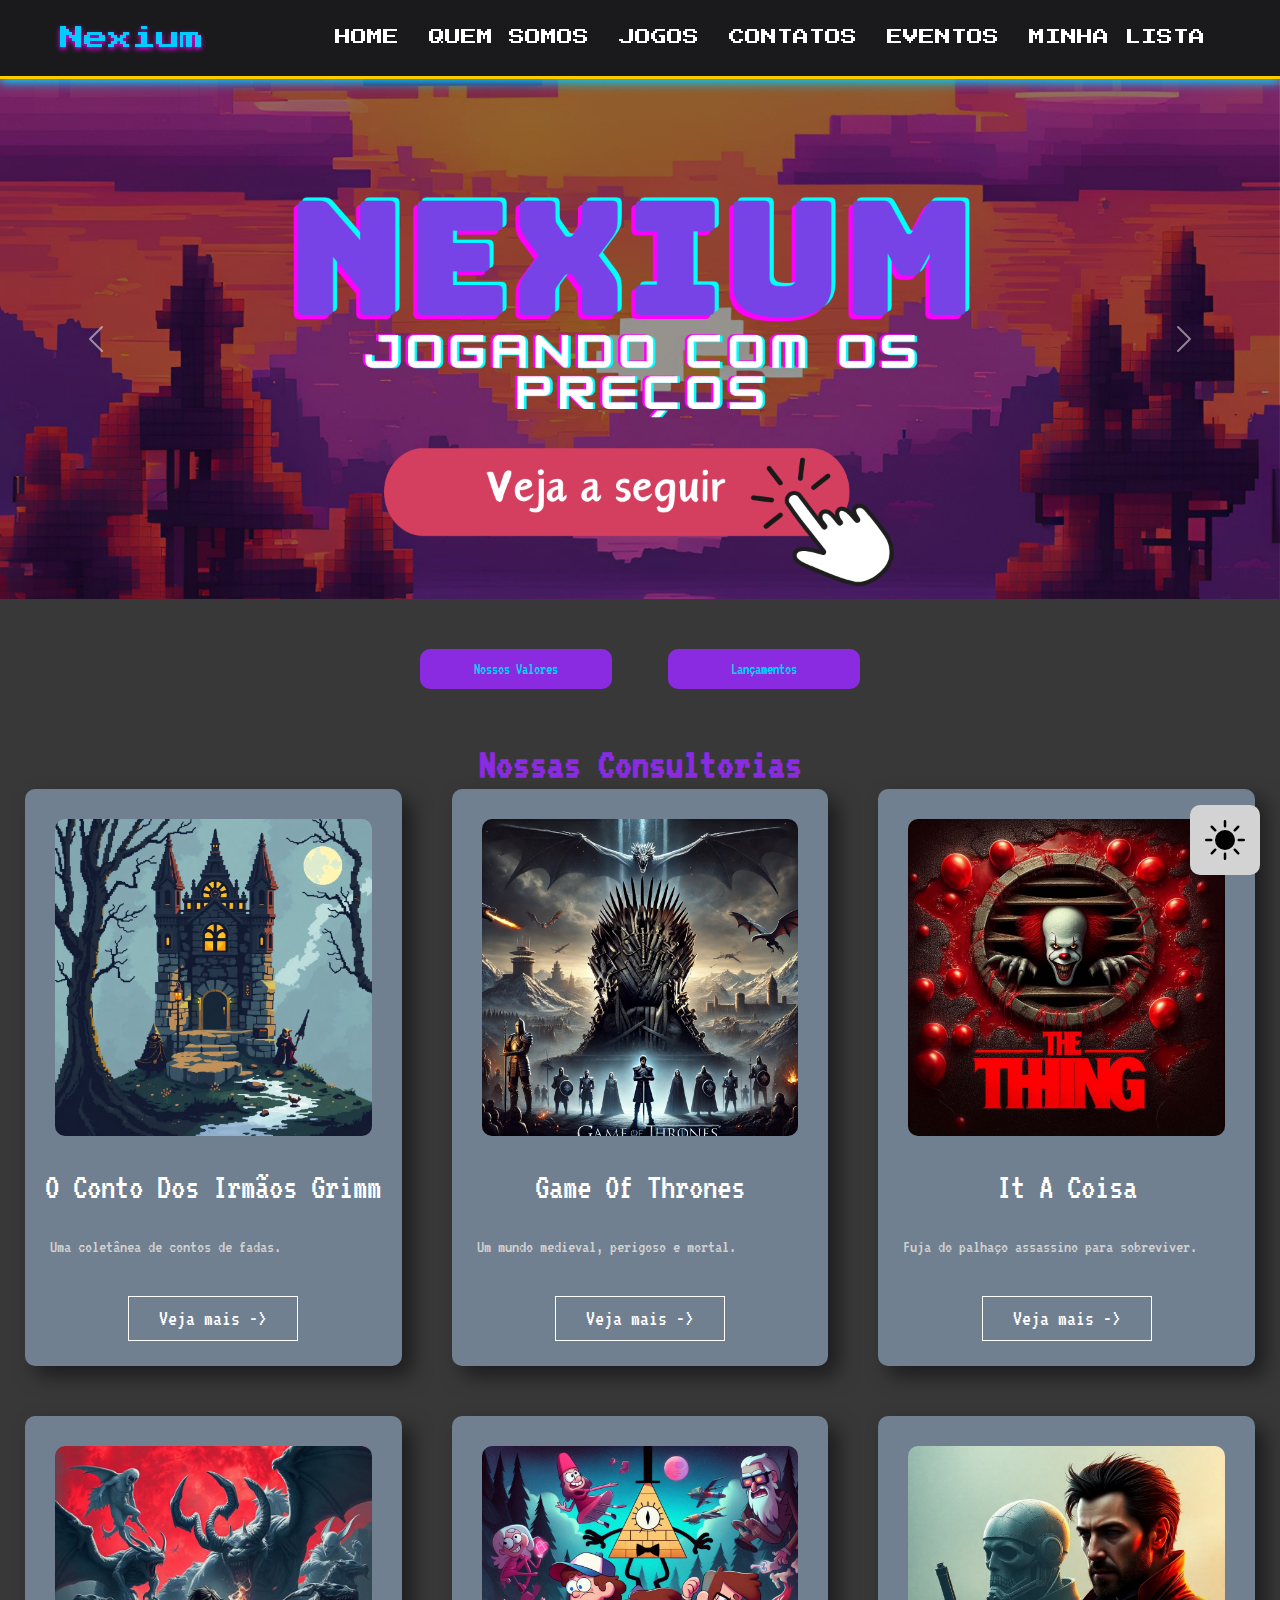
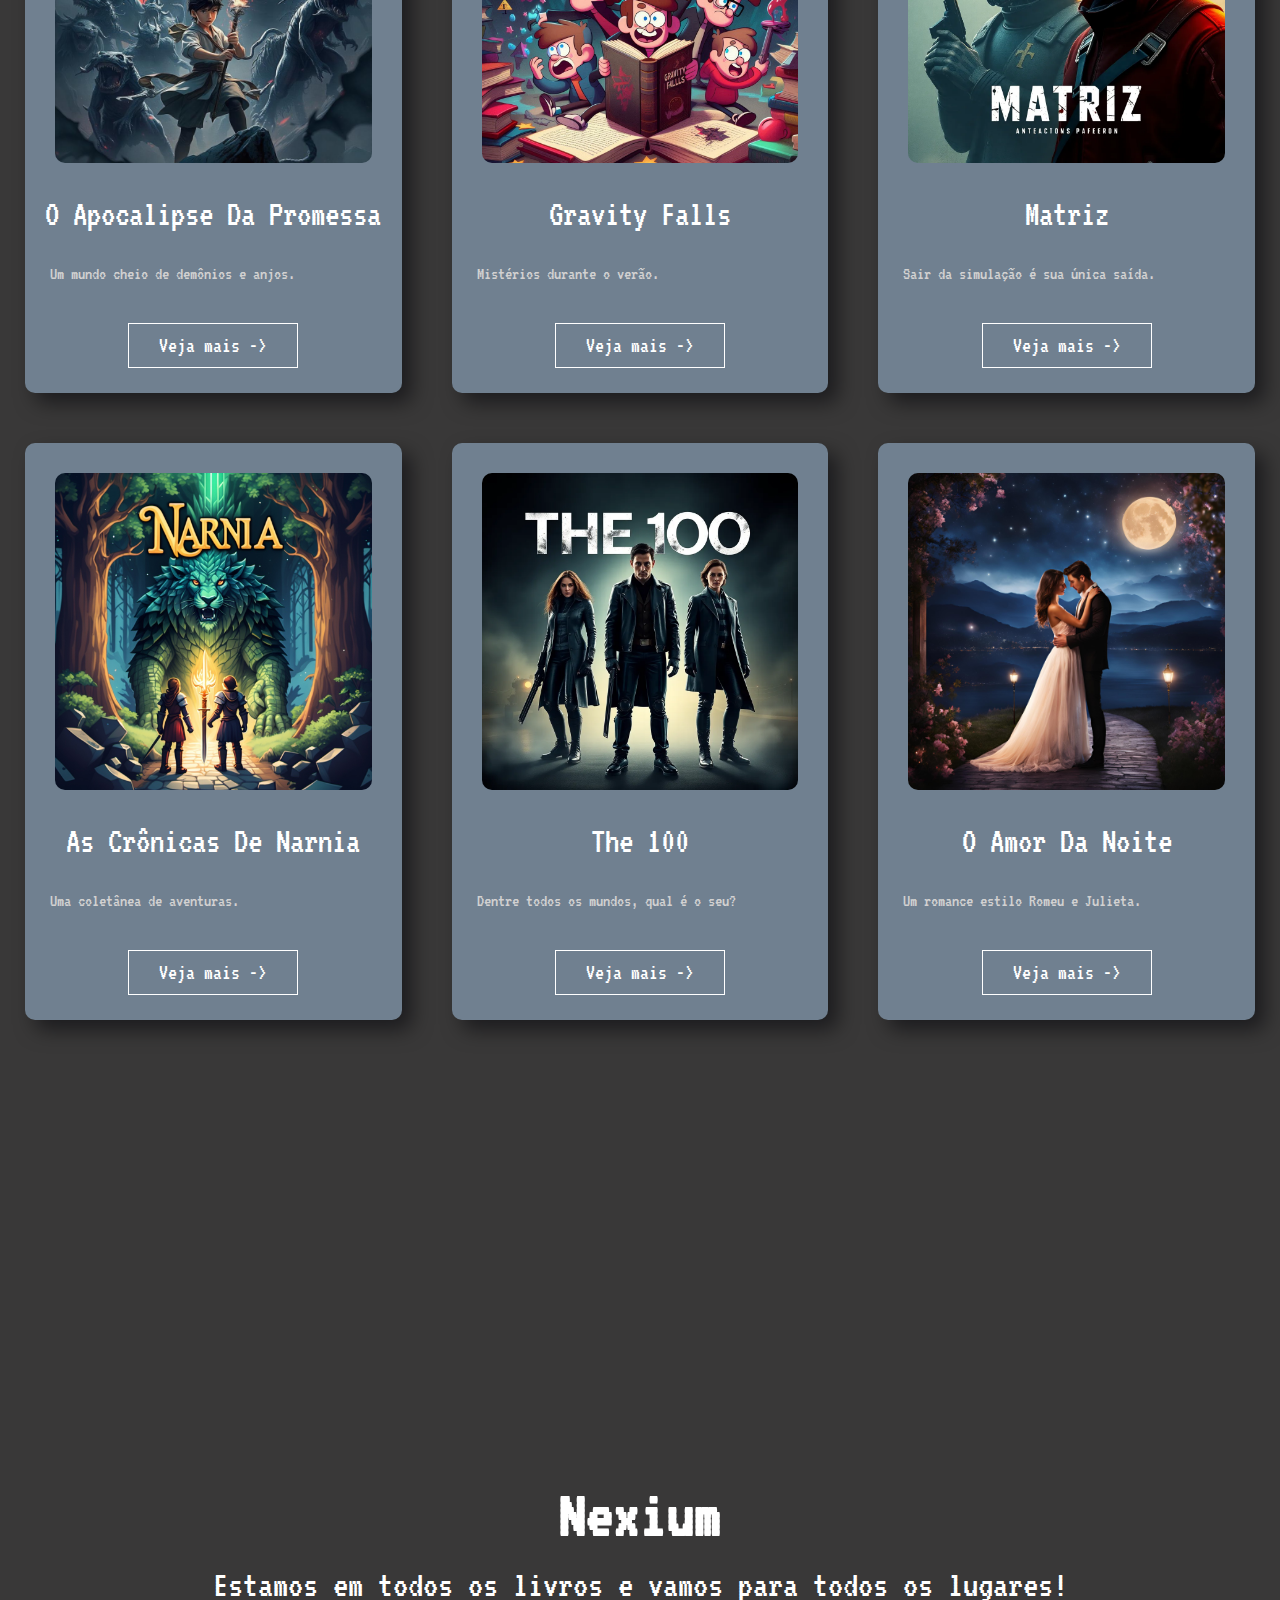
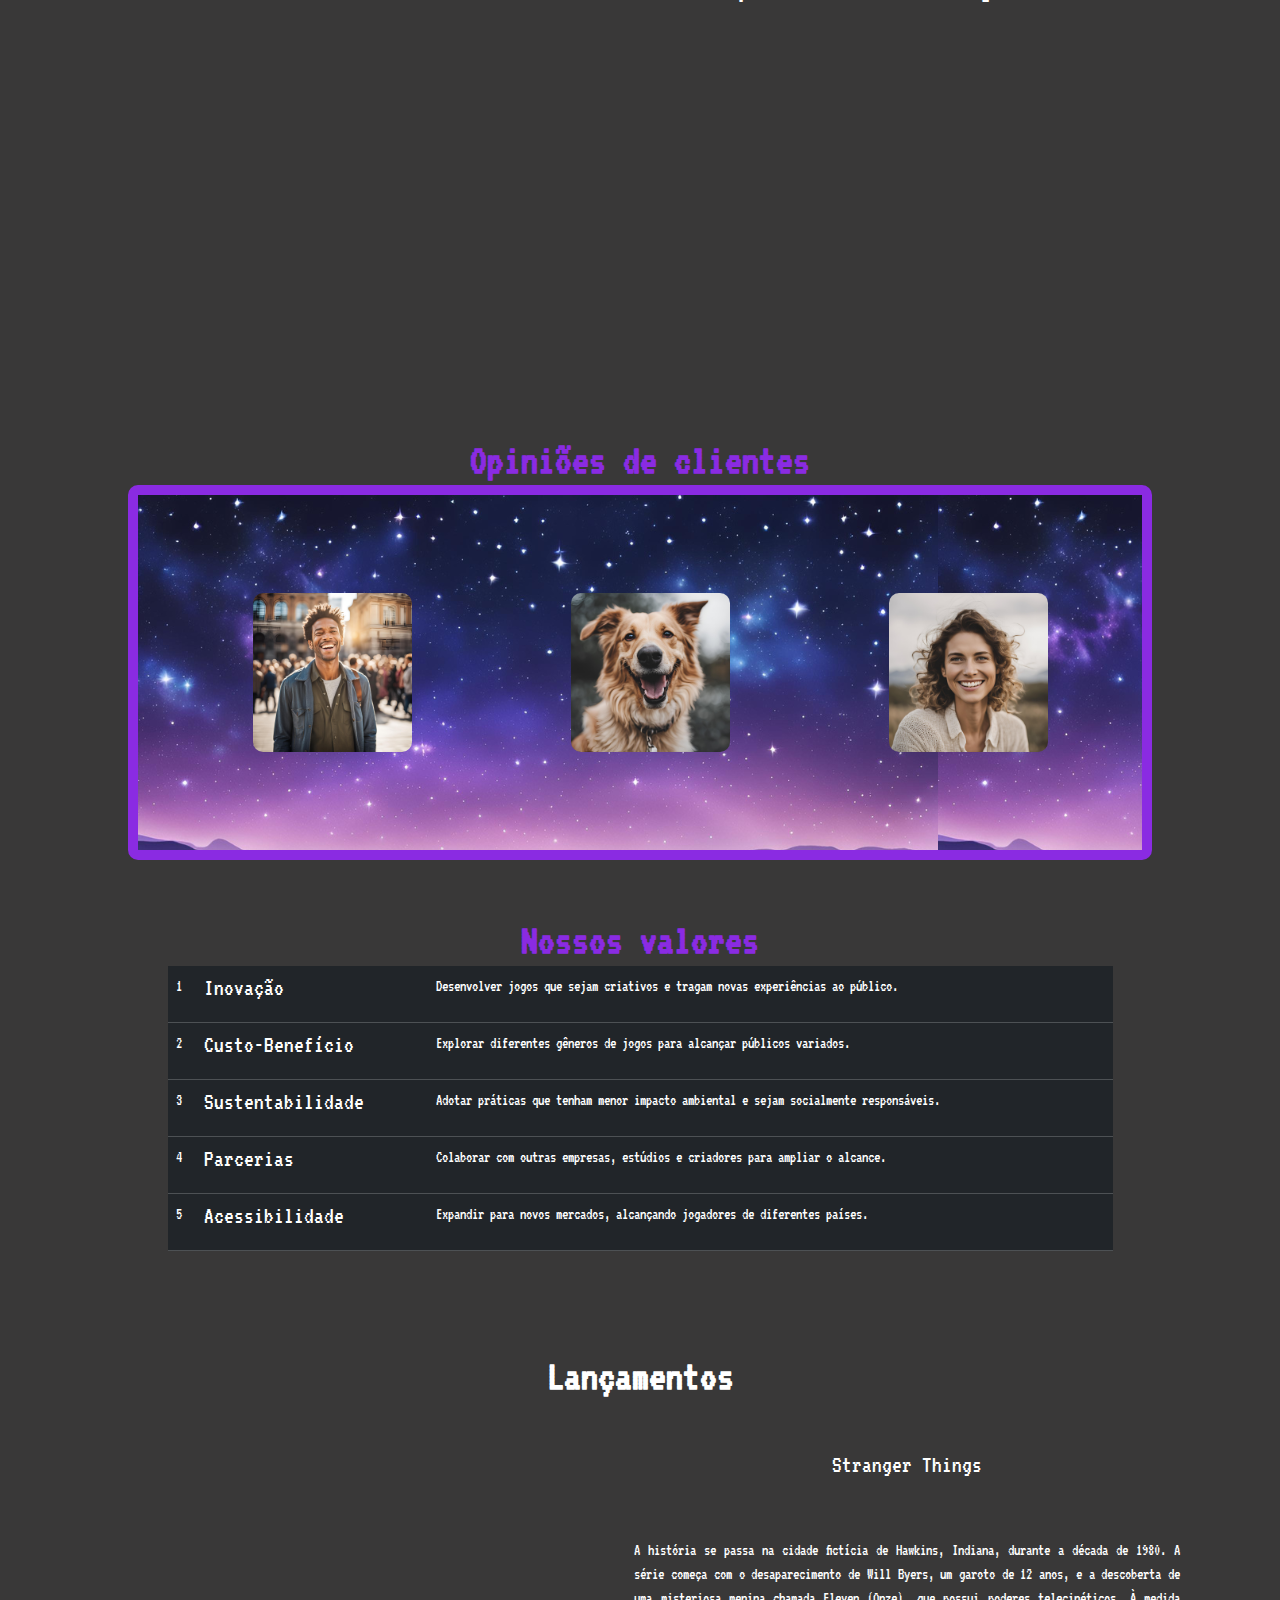
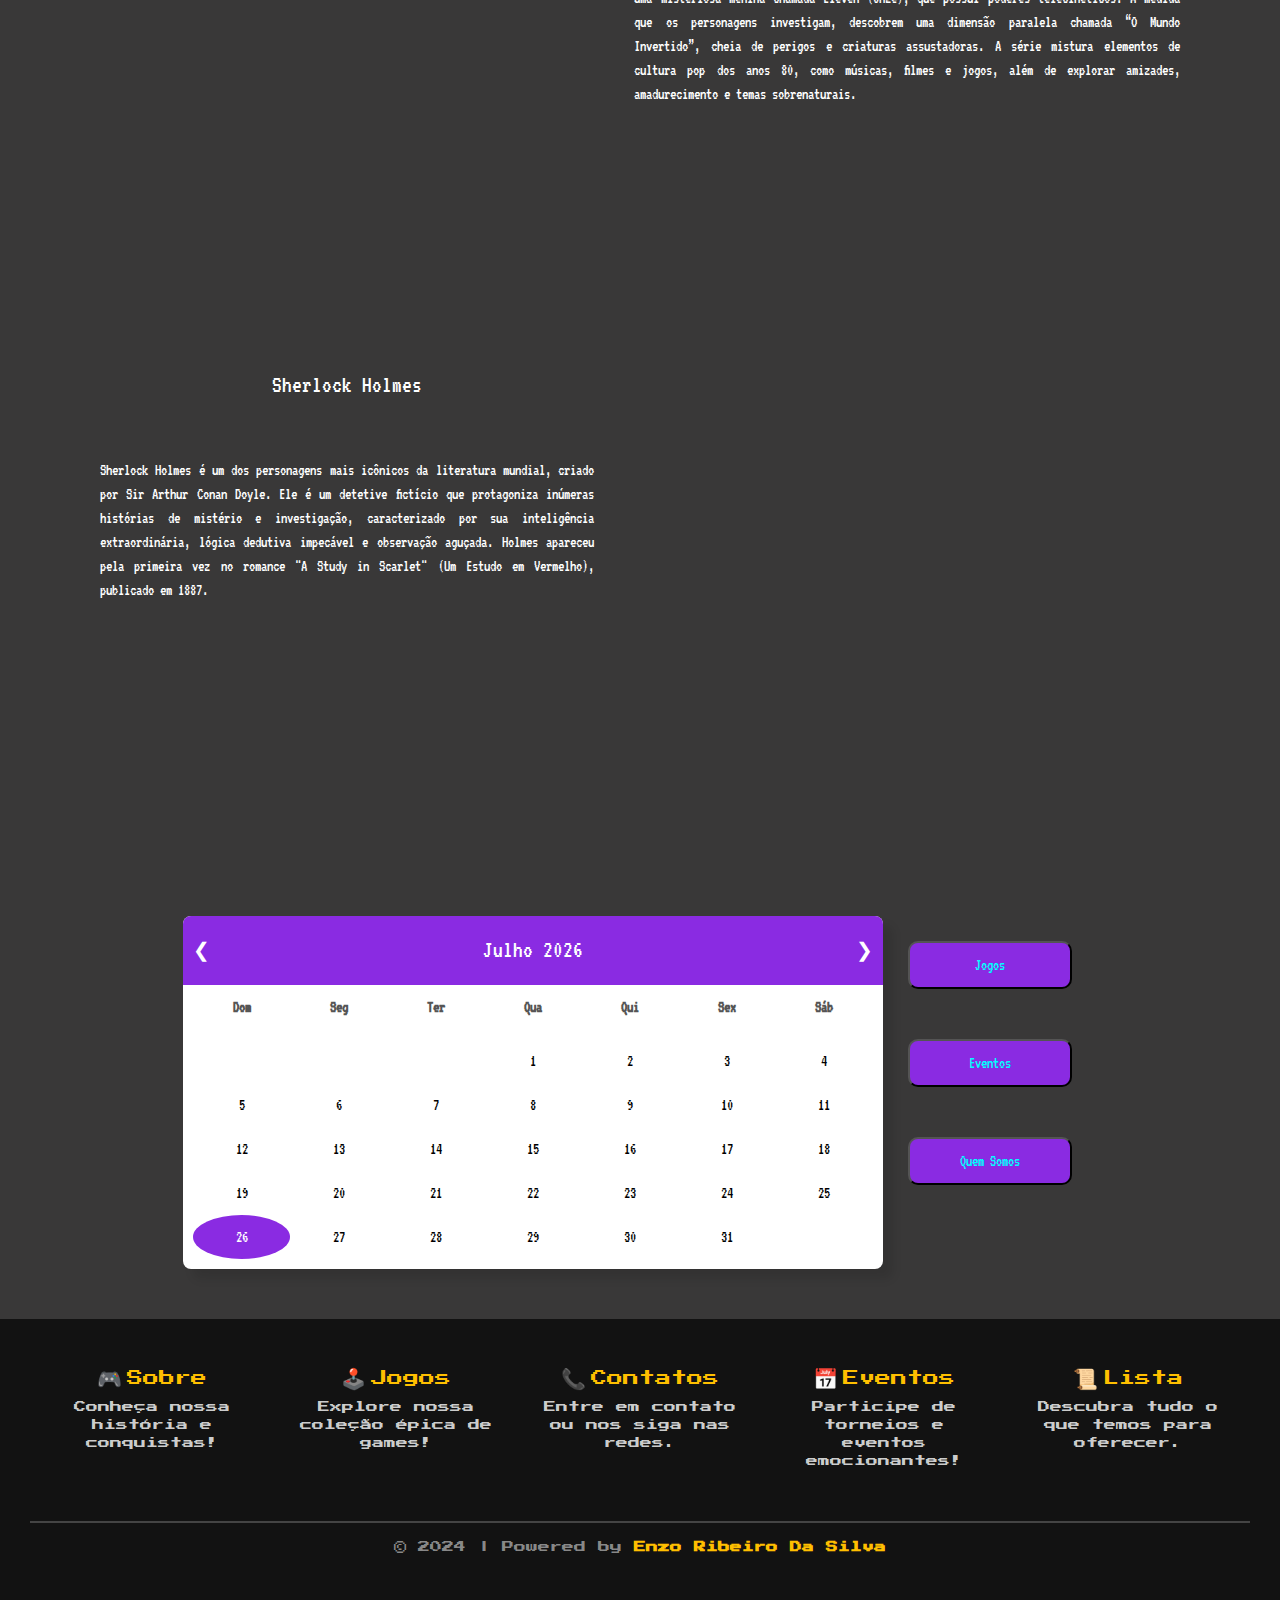
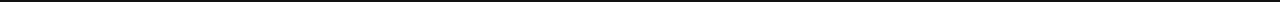
<file: index.html>
<!DOCTYPE html>
<html lang="pt-br">
<head>
    <meta charset="UTF-8">
    <meta name="viewport" content="width=device-width, initial-scale=1.0">
    <link rel="preconnect" href="https://fonts.googleapis.com">
    <link rel="preconnect" href="https://fonts.gstatic.com" crossorigin>
    <link href="https://fonts.googleapis.com/css2?family=VT323&display=swap" rel="stylesheet">
    <link href="https://fonts.googleapis.com/css2?family=Press+Start+2P&family=Raleway:wght@400;700&display=swap" rel="stylesheet">
    <link rel="stylesheet" href="css/style.css">
    <link rel="stylesheet" href="css/lista.dark.css">
    <link rel="shortcut icon" href="img/logo3.png">
    <script defer src="js/lista.js"></script>
    <title>Lista</title>
    <link href="https://cdn.jsdelivr.net/npm/bootstrap@5.3.3/dist/css/bootstrap.min.css" rel="stylesheet" integrity="sha384-QWTKZyjpPEjISv5WaRU9OFeRpok6YctnYmDr5pNlyT2bRjXh0JMhjY6hW+ALEwIH" crossorigin="anonymous">
</head>
<body>
    <style>
        :root {
        --cor-primaria: #00ccff;
        --cor-secundaria: #ff6600;
        --cor-fundo: #1a1a1d; 
        --cor-destaque: #ff00ff; 
        --cor-texto: #ffffff; 
        --cor-hover: rgba(255, 255, 255, 0.3); 
        --cor-borda: #ffcc00; 
        --gradiente-fundo: linear-gradient(135deg, #1a1a1d, #222831);
    }
    
        *{
            margin: 0px;
            padding: 0px;
        }
    
        body{
            font-family: 'Press Start 2P', cursive;
            background: var(--gradiente-fundo);
            color: var(--cor-texto);
            height: 100%;
            width: 100%;
        }
    
    
        /* Cabecalho */
        header {
            width: 100%;
            background: var(--cor-fundo);
            padding: 20px 0;
            box-shadow: 0px 4px 10px var(--cor-primaria);
            border-bottom: 3px solid var(--cor-borda);
            position: sticky;
            top: 0;
            z-index: 1000;
        }
    
        header .container {
            max-width: 1200px;
            margin: 0 auto;
            display: flex;
            justify-content: space-between;
            align-items: center;
            padding: 0 20px;
        }
    
        header .logo {
            font-size: 1.5rem;
            color: var(--cor-primaria);
            text-shadow: 0px 2px 5px var(--cor-destaque);
            transition: 0.3s ease-in-out;
        }
    
        header .logo:hover {
            transform: scale(1.1) rotate(-5deg);
        }
    
        header nav ul {
            list-style: none;
            display: flex;
            margin: 0;
            padding: 0;
        }
    
        header nav ul li {
            margin: 0 15px;
            position: relative;
        }
    
        header nav ul li a {
            text-decoration: none;
            color: var(--cor-texto);
            text-transform: uppercase;
            transition: 0.3s ease;
        }
    
        header nav ul li a:hover {
            color: var(--cor-secundaria);
            transform: scale(1.1);
        }
    
        header nav ul li a::after {
            content: '';
            display: block;
            width: 0;
            height: 2px;
            background: var(--cor-secundaria);
            transition: width 0.3s ease-in-out;
            margin: auto;
        }
    
        header nav ul li a:hover::after {
            width: 100%;
        }

    </style>
    <!-- Cabecalho -->
    <header id="header">
        <div class="container">
            <div class="logo">Nexium</div>
            <nav>
                <ul>
                    <li><a href="home.html">Home</a></li>
                    <li><a href="sobre.html">Quem Somos</a></li>
                    <li><a href="jogos.html">Jogos</a></li>
                    <li><a href="contato.html">Contatos</a></li>
                    <li><a href="eventos.html">Eventos</a></li>
                    <li><a href="lista.html">Minha Lista</a></li>
                </ul>
            </nav>
        </div>
    </header>
    <main>
            <!-- Carrossel -->
            <div id="carouselExampleAutoplaying" class="carousel slide" data-bs-ride="carousel">
                <div class="carousel-inner">
                  <div class="carousel-item active">
                    <img src="img/bannerdegames1.png" class="d-block w-100" alt="...">
                  </div>
                  <div class="carousel-item">
                    <img src="img/bannerdegames2.png" class="d-block w-100" alt="...">
                  </div>
                  <div class="carousel-item">
                    <img src="img/bannerdegames3.png" class="d-block w-100" alt="...">
                  </div>
                </div>
                <button class="carousel-control-prev" type="button" data-bs-target="#carouselExampleAutoplaying" data-bs-slide="prev">
                  <span class="carousel-control-prev-icon" aria-hidden="true"></span>
                  <span class="visually-hidden">Previous</span>
                </button>
                <button class="carousel-control-next" type="button" data-bs-target="#carouselExampleAutoplaying" data-bs-slide="next">
                  <span class="carousel-control-next-icon" aria-hidden="true"></span>
                  <span class="visually-hidden">Next</span>
                </button>
              </div>
        <script src="https://cdn.jsdelivr.net/npm/bootstrap@5.3.3/dist/js/bootstrap.bundle.min.js" integrity="sha384-YvpcrYf0tY3lHB60NNkmXc5s9fDVZLESaAA55NDzOxhy9GkcIdslK1eN7N6jIeHz" crossorigin="anonymous"></script>

        <!--Navegação-->
        <div id="divid">
            <button class="button"><a href="#valores">Nossos Valores</a></button>
            <button class="button"><a href="#objetivos">Lançamentos</a></button>
        </div>

        <!-- Modo escuro -->
        <i onclick="Modo_escuro()" class="bi bi-brightness-high-fill" id="idicon"><svg xmlns="http://www.w3.org/2000/svg" width="70" height="70" fill="currentColor" class="bi bi-brightness-high-fill" viewBox="0 0 16 16">
            <path d="M12 8a4 4 0 1 1-8 0 4 4 0 0 1 8 0M8 0a.5.5 0 0 1 .5.5v2a.5.5 0 0 1-1 0v-2A.5.5 0 0 1 8 0m0 13a.5.5 0 0 1 .5.5v2a.5.5 0 0 1-1 0v-2A.5.5 0 0 1 8 13m8-5a.5.5 0 0 1-.5.5h-2a.5.5 0 0 1 0-1h2a.5.5 0 0 1 .5.5M3 8a.5.5 0 0 1-.5.5h-2a.5.5 0 0 1 0-1h2A.5.5 0 0 1 3 8m10.657-5.657a.5.5 0 0 1 0 .707l-1.414 1.415a.5.5 0 1 1-.707-.708l1.414-1.414a.5.5 0 0 1 .707 0m-9.193 9.193a.5.5 0 0 1 0 .707L3.05 13.657a.5.5 0 0 1-.707-.707l1.414-1.414a.5.5 0 0 1 .707 0m9.193 2.121a.5.5 0 0 1-.707 0l-1.414-1.414a.5.5 0 0 1 .707-.707l1.414 1.414a.5.5 0 0 1 0 .707M4.464 4.465a.5.5 0 0 1-.707 0L2.343 3.05a.5.5 0 1 1 .707-.707l1.414 1.414a.5.5 0 0 1 0 .708"/>
          </svg></i>

          <!--Nossas consultorias-->
        <section>
            <h2>Nossas Consultorias</h2>
            <div class="divinlinecenter">
                <div class="quadrado">
                    <img src="img/Contos_dos_irmaos_grimm.jpg" alt="">
                    <div><h3>O Conto Dos Irmãos Grimm</h3></div>
                    <div><p>Uma coletânea de contos de fadas.</p></div>
                    <div><button class="buttonquad"><a href="https://www.amazon.com.br/Contos-Irm%C3%A3os-Grimm-Clarissa-Pinkola/dp/8532519040/ref=sr_1_2?__mk_pt_BR=%C3%85M%C3%85%C5%BD%C3%95%C3%91&crid=31UT5F24JPMGF&dib=eyJ2IjoiMSJ9.[base64].7JaNoaVMKat8L8whF1N-94l63QNAdfLmLcsflePHWwI&dib_tag=se&keywords=contos+dos+irm%C3%A3os+grimm&qid=1733835505&s=books&sprefix=contos+dos+irmaos+grim%2Cstripbooks%2C223&sr=1-2&ufe=app_do%3Aamzn1.fos.6d798eae-cadf-45de-946a-f477d47705b9" target="_blank">Veja mais -></a></button></div>
                </div>
                <div class="quadrado">
                    <img src="img/Game_of_thrones.png" alt="">
                    <div><h3>Game Of Thrones</h3></div>
                    <div><p>Um mundo medieval, perigoso e mortal.</p></div>
                    <div><button class="buttonquad"><a href="https://www.amazon.com.br/Guerra-dos-Tronos-Cr%C3%B4nicas-Gelo/dp/8556510787/ref=sr_1_1?crid=3VRX7N0PO21PE&dib=eyJ2IjoiMSJ9.[base64].H8XsulUrD-INY6okUzflhUAccQZnJBUpimgecWR6Gys&dib_tag=se&keywords=game+of+thrones+livros&qid=1733835541&s=books&sprefix=game+of+throne%2Cstripbooks%2C200&sr=1-1&ufe=app_do%3Aamzn1.fos.6d798eae-cadf-45de-946a-f477d47705b9" target="_blank">Veja mais -></a></button></div>
                </div>
                <div class="quadrado">
                    <img src="img/it_coisa.png" alt="">
                    <div><h3>It A Coisa</h3></div>
                    <div><p>Fuja do palhaço assassino para sobreviver.</p></div>
                    <div><button class="buttonquad"><a href="https://www.amazon.com.br/coisa-Stephen-King/dp/8560280944/ref=sr_1_1_sspa?__mk_pt_BR=%C3%85M%C3%85%C5%BD%C3%95%C3%91&crid=C0JGV7QTJ3J0&dib=eyJ2IjoiMSJ9.[base64].3eqRCbSqmbKaVGC8fIefWVNBNrxtoDA4IsLso-92QCM&dib_tag=se&keywords=it+a+coisa&qid=1733835569&s=books&sprefix=it+a+coisa%2Cstripbooks%2C196&sr=1-1-spons&ufe=app_do%3Aamzn1.fos.6d798eae-cadf-45de-946a-f477d47705b9&sp_csd=d2lkZ2V0TmFtZT1zcF9hdGY&psc=1" target="_blank">Veja mais -></a></button></div>
                </div>
            </div>
            <div class="divinlinecenter">
                <div class="quadrado">
                    <img src="img/apocalipse234.png" alt="">
                    <div><h3>O Apocalipse Da Promessa</h3></div>
                    <div><p>Um mundo cheio de demônios e anjos.</p></div>
                    <div><button class="buttonquad"><a href="#">Veja mais -></a></button></div>
                </div>
                <div class="quadrado">
                    <img src="img/Gravity.png" alt="">
                    <div><h3>Gravity Falls</h3></div>
                    <div><p>Mistérios durante o verão.</p></div>
                    <div><button class="buttonquad"><a href="https://www.amazon.com.br/Di%C3%A1rio-Perdido-Gravity-Falls/dp/8550303623/ref=sr_1_1?crid=2NUNCATGHHNKN&dib=eyJ2IjoiMSJ9.[base64].LjTBVgtvt8iLaeCyb8_IVTE7qsbVUrGWXqvvmaLnaKQ&dib_tag=se&keywords=gravity+falls&qid=1733835607&s=books&sprefix=gravity%2Cstripbooks%2C207&sr=1-1&ufe=app_do%3Aamzn1.fos.6d798eae-cadf-45de-946a-f477d47705b9" target="_blank">Veja mais -></a></button></div>
                </div>
                <div class="quadrado">
                    <img src="img/MATRIZ.jpg" alt="">
                    <div><h3>Matriz</h3></div>
                    <div><p>Sair da simulação é sua única saída.</p></div>
                    <div><button class="buttonquad"><a href="https://www.amazon.com.br/Matriz-Simula%C3%A7%C3%A3o-Voc%C3%AA-N-LARSON-ebook/dp/B0CNSHFBQL/ref=sr_1_2?__mk_pt_BR=%C3%85M%C3%85%C5%BD%C3%95%C3%91&crid=RWNFVRMTNUVD&dib=eyJ2IjoiMSJ9.[base64].blxaVkSr7ApF9dpei0AQG08tt2Mwd5eeDGpFUlLSMwU&dib_tag=se&keywords=matriz+livro&qid=1733836083&s=books&sprefix=matriz+livro%2Cstripbooks%2C228&sr=1-2" target="_blank">Veja mais -></a></button></div>
                </div>
            </div>
            <div class="divinlinecenter">
                <div class="quadrado">
                    <img src="img/Narnia.jpg" alt="">
                    <div><h3>As Crônicas De Narnia</h3></div>
                    <div><p>Uma coletânea de aventuras.</p></div>
                    <div><button class="buttonquad"><a href="https://www.amazon.com.br/BOX-As-Cr%C3%B4nicas-N%C3%A1rnia-Edi%C3%A7%C3%A3o/dp/6560050416/ref=asc_df_6560050416/?gad_source=1&hvadid=709883381683&hvdev=c&hvdvcmdl&hvlocint&hvlocphy=1031606&hvnetw=g&hvpone&hvpos&hvptwo&hvqmt&hvrand=6453252755642549731&hvtargid=pla-2272909650940&linkCode=df0&mcid=cc4a8a5174f03ef3a412db00c318ba68&psc=1&tag=googleshopp00-20" target="_blank">Veja mais -></a></button></div>
                </div>
                <div class="quadrado">
                    <img src="img/Os_cem.jpg" alt="">
                    <div><h3>The 100</h3></div>
                    <div><p>Dentre todos os mundos, qual é o seu?</p></div>
                    <div><button class="buttonquad"><a href="https://www.amazon.com.br/100-Os-escolhidos-Vol/dp/8501400599/ref=sr_1_1?__mk_pt_BR=%C3%85M%C3%85%C5%BD%C3%95%C3%91&crid=2PQQ9V26BEX2P&dib=eyJ2IjoiMSJ9.[base64].XFsyYHWhhBgWJU1KWPIzRxOe3kmPHw5-S-V8b1cRZd0&dib_tag=se&keywords=the+100+livro&qid=1733836124&s=books&sprefix=the+100+livro%2Cstripbooks%2C384&sr=1-1&ufe=app_do%3Aamzn1.fos.6d798eae-cadf-45de-946a-f477d47705b9" target="_blank">Veja mais -></a></button></div>
                </div>
                <div class="quadrado">
                    <img src="img/Livro .png" alt="">
                    <div><h3>O Amor Da Noite</h3></div>
                    <div><p>Um romance estilo Romeu e Julieta.</p></div>
                    <div><button class="buttonquad"><a href="https://www.amazon.com.br/Eu-esse-meu-cora%C3%A7%C3%A3o-Hunter/dp/8555391210/ref=sr_1_1?__mk_pt_BR=%C3%85M%C3%85%C5%BD%C3%95%C3%91&crid=1ITLO74V329XV&dib=eyJ2IjoiMSJ9.[base64].UahrC8Cew7y0PmiBnAZYMvRwnjMhtIeUZc4SG8drdNU&dib_tag=se&keywords=romance+livro&qid=1733836166&s=books&sprefix=romance+livro%2Cstripbooks%2C251&sr=1-1" target="_blank">Veja mais -></a></button></div>
                </div>
            </div>
        </section>

        <section class="paralax">
            <div class="conteudo">
                <h2>Nexium</h2>
                <p>Estamos em todos os livros e vamos para todos os lugares!</p>
            </div>
        </section>

        <h2 id="valores">Opiniões de clientes</h2>
        <section id="idgrid" class="classgrid">
            <div class="diamante"><img src="img/homem sorrindo.png" alt=""></div>
            <div class="diamante"><img src="img/cachorrosorrindo.png" alt=""></div>
            <div class="diamante"><img src="img/mulhersorrindo.png" alt=""></div>
        </section>

        <section class="sectionobjetivos">
            <h2>Nossos valores</h2>
            <div class="sim">
                <table class="table table-dark table-hover">
                    <tr>
                        <td><p>1</p></td>
                        <td><h4>Inovação</h4></td>
                        <td><p>Desenvolver jogos que sejam criativos e tragam novas experiências ao público.</p></td>
                    </tr>
                    <tr>
                        <td><p>2</p></td>
                        <td><h4>Custo-Benefício</h4></td>
                        <td><p>Explorar diferentes gêneros de jogos para alcançar públicos variados.</p></td>
                    </tr>
                    <tr>
                        <td><p>3</p></td>
                        <td><h4>Sustentabilidade</h4></td>
                        <td><p>Adotar práticas que tenham menor impacto ambiental e sejam socialmente responsáveis.</p></td>
                    </tr>
                    <tr>
                        <td><p>4</p></td>
                        <td><h4>Parcerias</h4></td>
                        <td><p>Colaborar com outras empresas, estúdios e criadores para ampliar o alcance.</p></td>
                    </tr>
                    <tr>
                        <td><p>5</p></td>
                        <td><h4>Acessibilidade</h4></td>
                        <td><p>Expandir para novos mercados, alcançando jogadores de diferentes países.</p></td>
                    </tr>
                  </table>
            </div>
        </section>

        <section>
        </section>

        <section id="objetivos" class="paralax2">
            <h2>Lançamentos</h2>
            <div class="videodiv">
                <iframe width="2800" height="420" src="https://www.youtube.com/embed/RMmGQNNl164?si=9BOkKQhZuFQBG9ky" title="YouTube video player" frameborder="0" allow="accelerometer; autoplay; clipboard-write; encrypted-media; gyroscope; picture-in-picture; web-share" referrerpolicy="strict-origin-when-cross-origin" allowfullscreen></iframe>
                <div>
                    <h4>Stranger Things</h4>
                    <p>A história se passa na cidade fictícia de Hawkins, Indiana, durante a década de 1980. A série começa com o desaparecimento de Will Byers, um garoto de 12 anos, e a descoberta de uma misteriosa menina chamada Eleven (Onze), que possui poderes telecinéticos. À medida que os personagens investigam, descobrem uma dimensão paralela chamada “O Mundo Invertido”, cheia de perigos e criaturas assustadoras. A série mistura elementos de cultura pop dos anos 80, como músicas, filmes e jogos, além de explorar amizades, amadurecimento e temas sobrenaturais.</p>
                </div>
            </div>
            <div class="videodiv">
                <div>
                    <h4>Sherlock Holmes</h4>
                    <p>Sherlock Holmes é um dos personagens mais icônicos da literatura mundial, criado por Sir Arthur Conan Doyle. Ele é um detetive fictício que protagoniza inúmeras histórias de mistério e investigação, caracterizado por sua inteligência extraordinária, lógica dedutiva impecável e observação aguçada. Holmes apareceu pela primeira vez no romance "A Study in Scarlet" (Um Estudo em Vermelho), publicado em 1887.</p>
                </div>
                <iframe width="2500" height="420" src="https://www.youtube.com/embed/J7nJksXDBWc?si=hS6PkB6Ub8WgN3Gu" title="YouTube video player" frameborder="0" allow="accelerometer; autoplay; clipboard-write; encrypted-media; gyroscope; picture-in-picture; web-share" referrerpolicy="strict-origin-when-cross-origin" allowfullscreen></iframe>
            </div>
        </section>

        <section class="sectioncalendario">
            <div class="calendar">
                <div class="month">
                  <button class="prev" onclick="changeMonth(-1)">&#10094;</button>
                  <h1 id="month-year"></h1>
                  <button class="next" onclick="changeMonth(1)">&#10095;</button>
                </div>
                <div class="weekdays">
                  <div>Dom</div>
                  <div>Seg</div>
                  <div>Ter</div>
                  <div>Qua</div>
                  <div>Qui</div>
                  <div>Sex</div>
                  <div>Sáb</div>
                </div>
                <div class="days" id="days-container">
                  <!-- Dias serão gerados dinamicamente -->
                </div>
              </div>
              <div class="divcalendar">
                <button class="divbuttom"><a href="#">Jogos</a></button>
                <button class="divbuttom"><a href="#">Eventos</a></button>
                <button class="divbuttom"><a href="#">Quem Somos</a></button>
              </div>
        </section>

    </main>
    <!-- Rodapé -->
    <footer>
        <div class="footer-content">
            <div class="footer-section">
                <h2><a href="#"><span>🎮</span>Sobre</a></h2>
                <p>Conheça nossa história e conquistas!</p>
            </div>
            <div class="footer-section">
                <h2><a href="#"><span>🕹️</span>Jogos</a></h2>
                <p>Explore nossa coleção épica de games!</p>
            </div>
            <div class="footer-section">
                <h2><a href="#"><span>📞</span>Contatos</a></h2>
                <p>Entre em contato ou nos siga nas redes.</p>
            </div>
            <div class="footer-section">
                <h2><a href="#"><span>📅</span>Eventos</a></h2>
                <p>Participe de torneios e eventos emocionantes!</p>
            </div>
            <div class="footer-section">
                <h2><a href="#"><span>📜</span>Lista</a></h2>
                <p>Descubra tudo o que temos para oferecer.</p>
            </div>
        </div>
        <div class="footer-bottom">
            <p>&copy; 2024 | Powered by <strong>Enzo Ribeiro Da Silva</strong></p>
        </div>
    </footer>
</body>
</html>
</file>
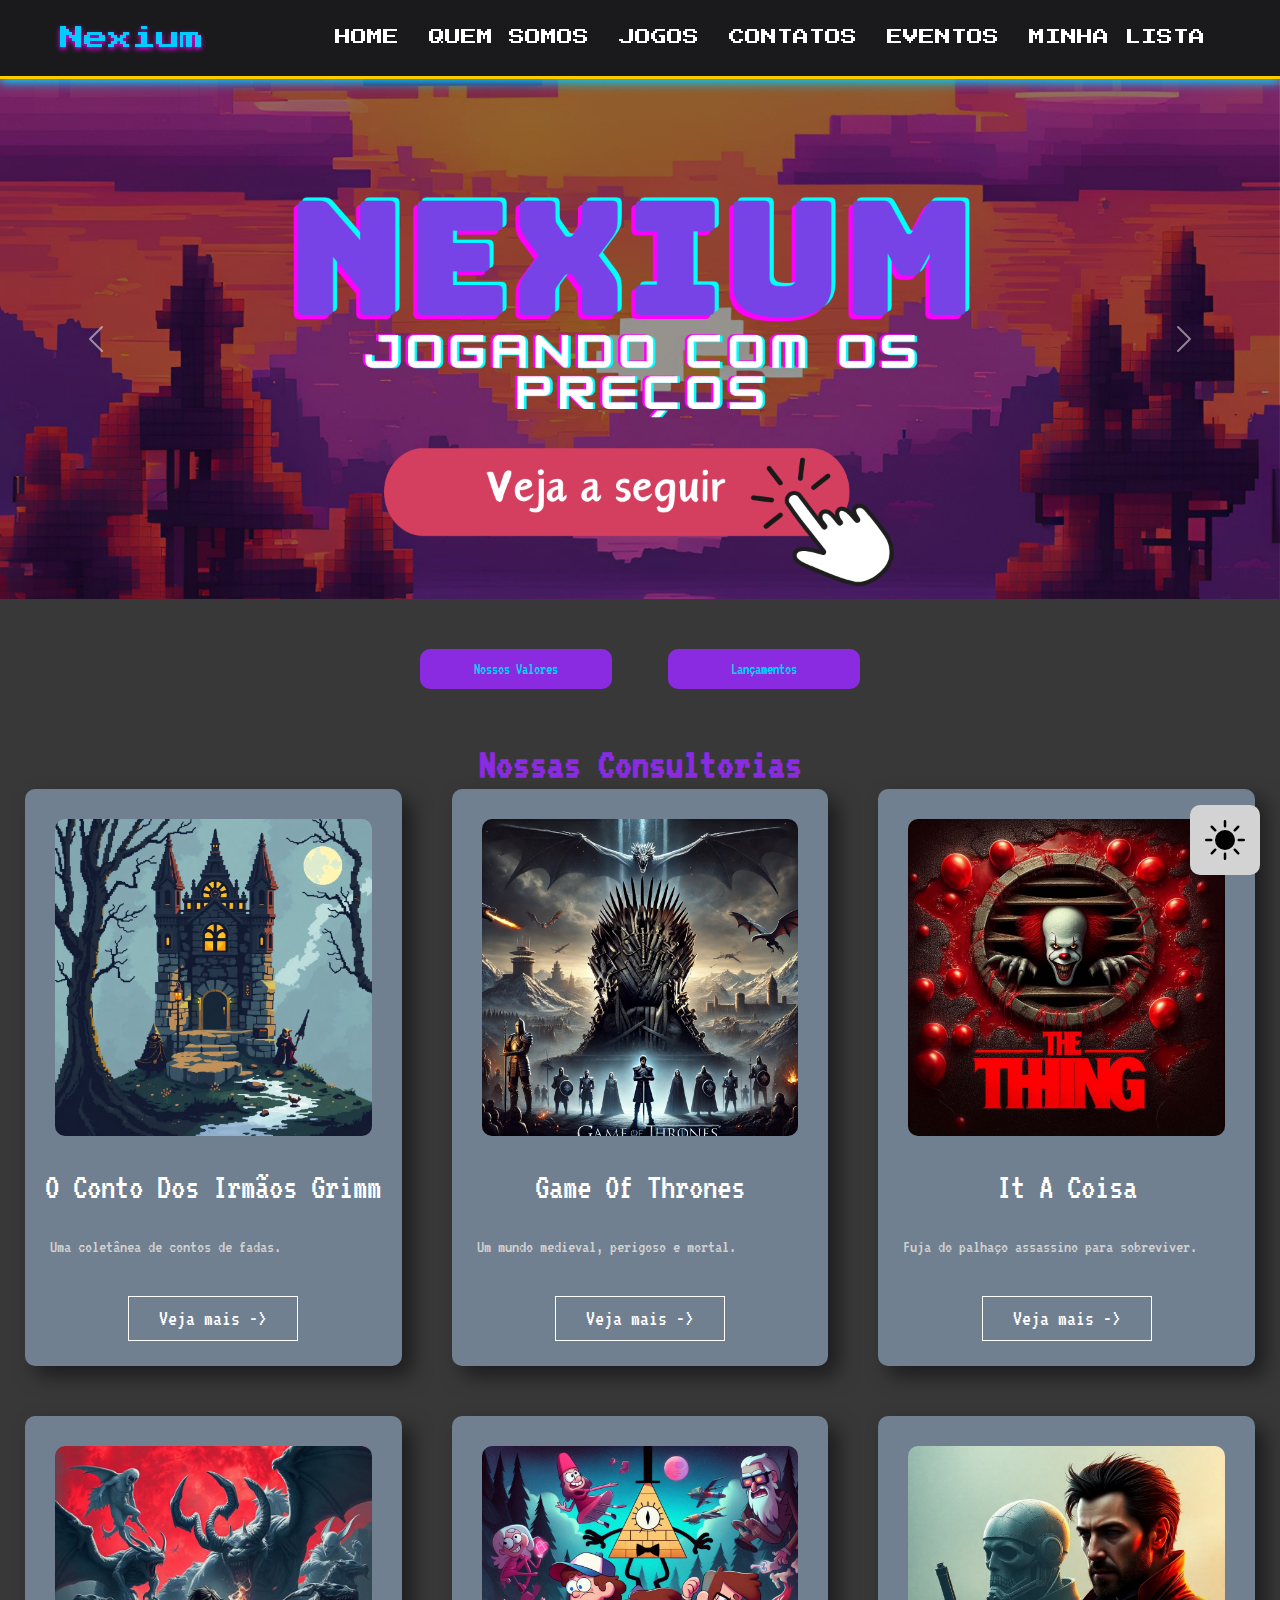
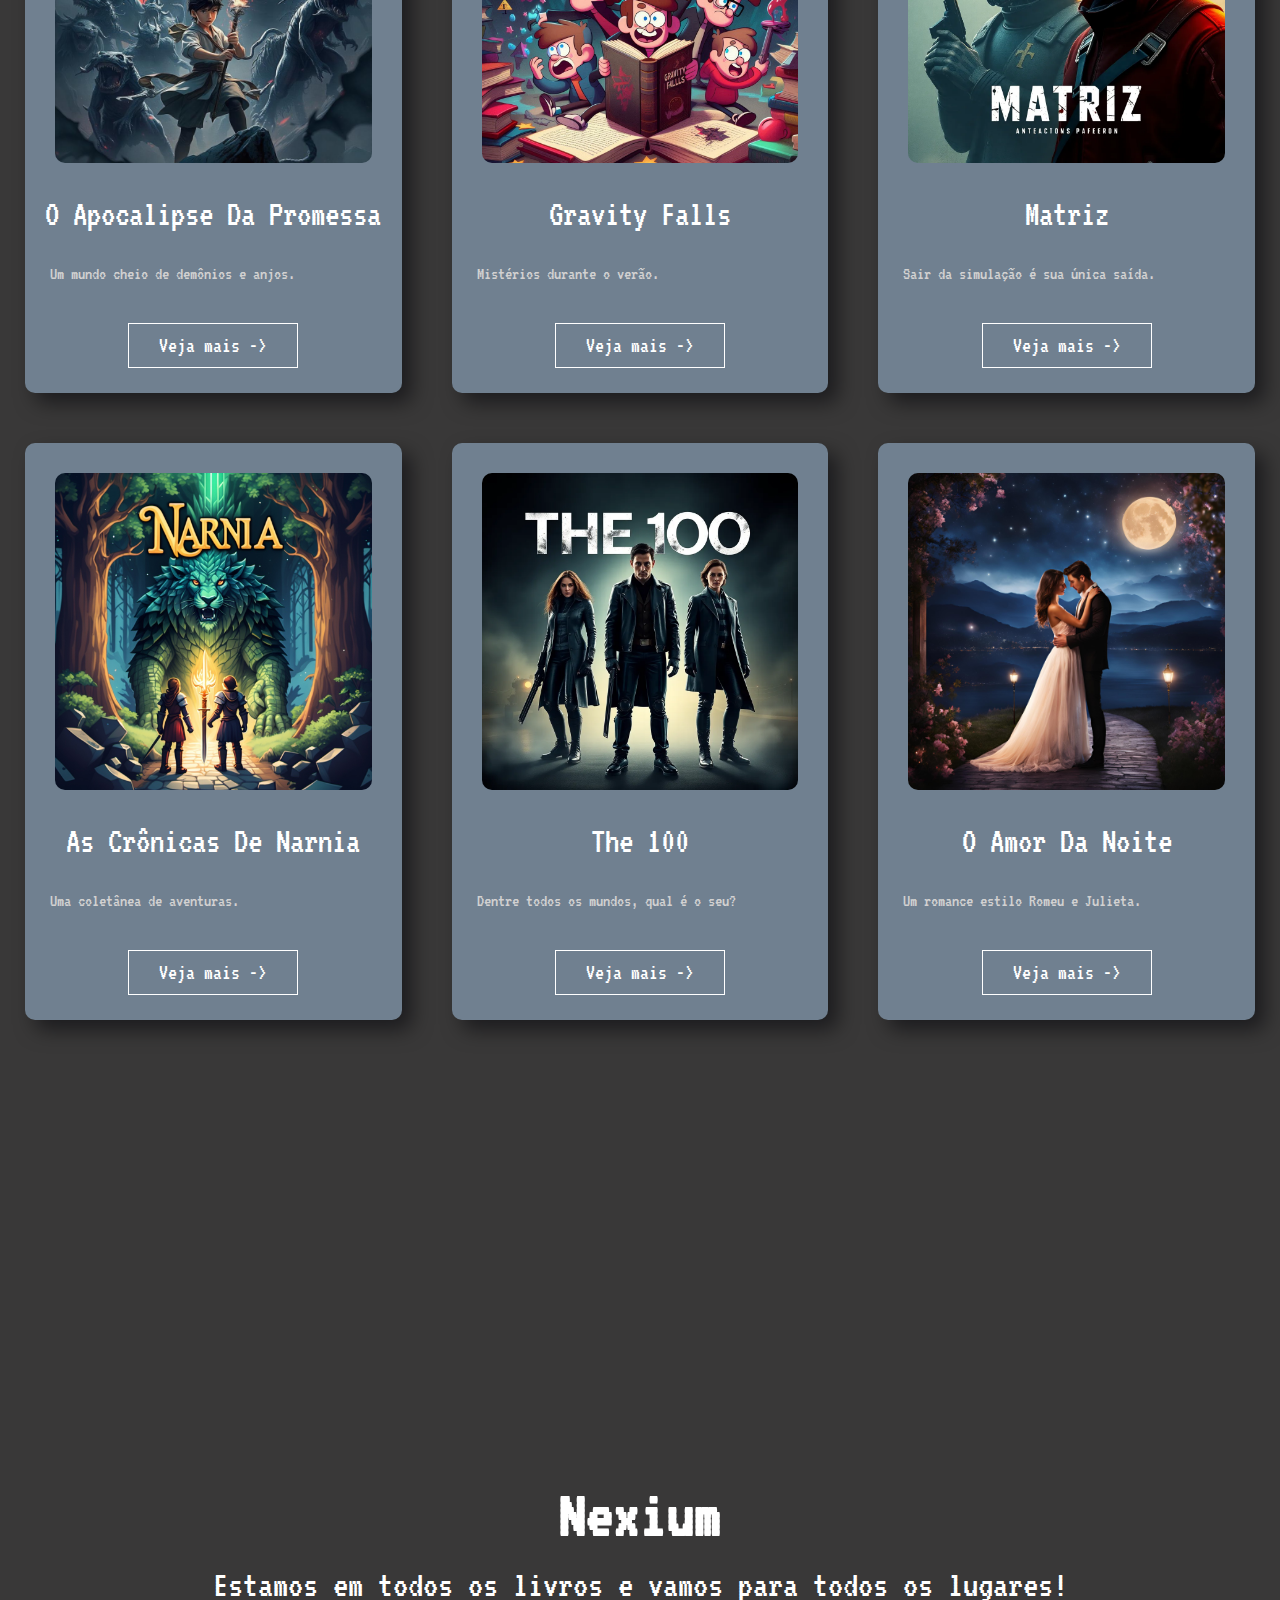
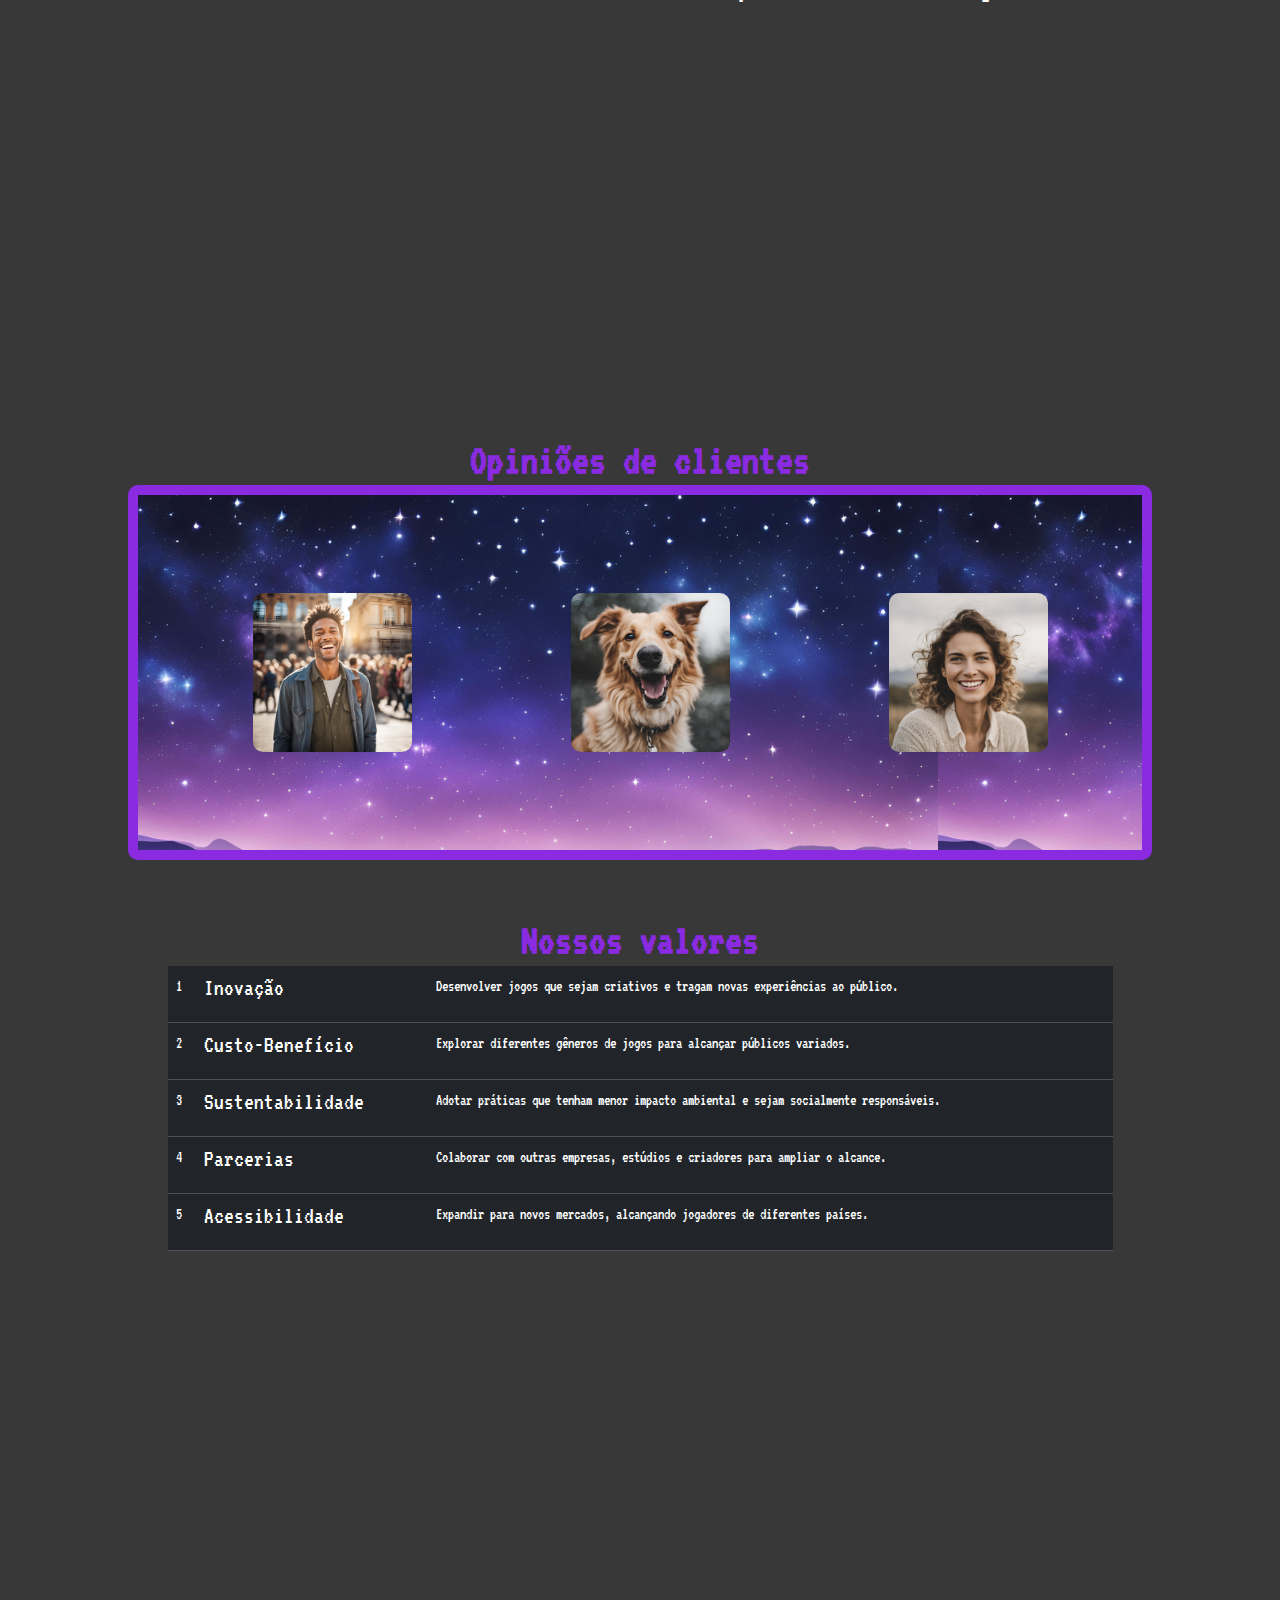
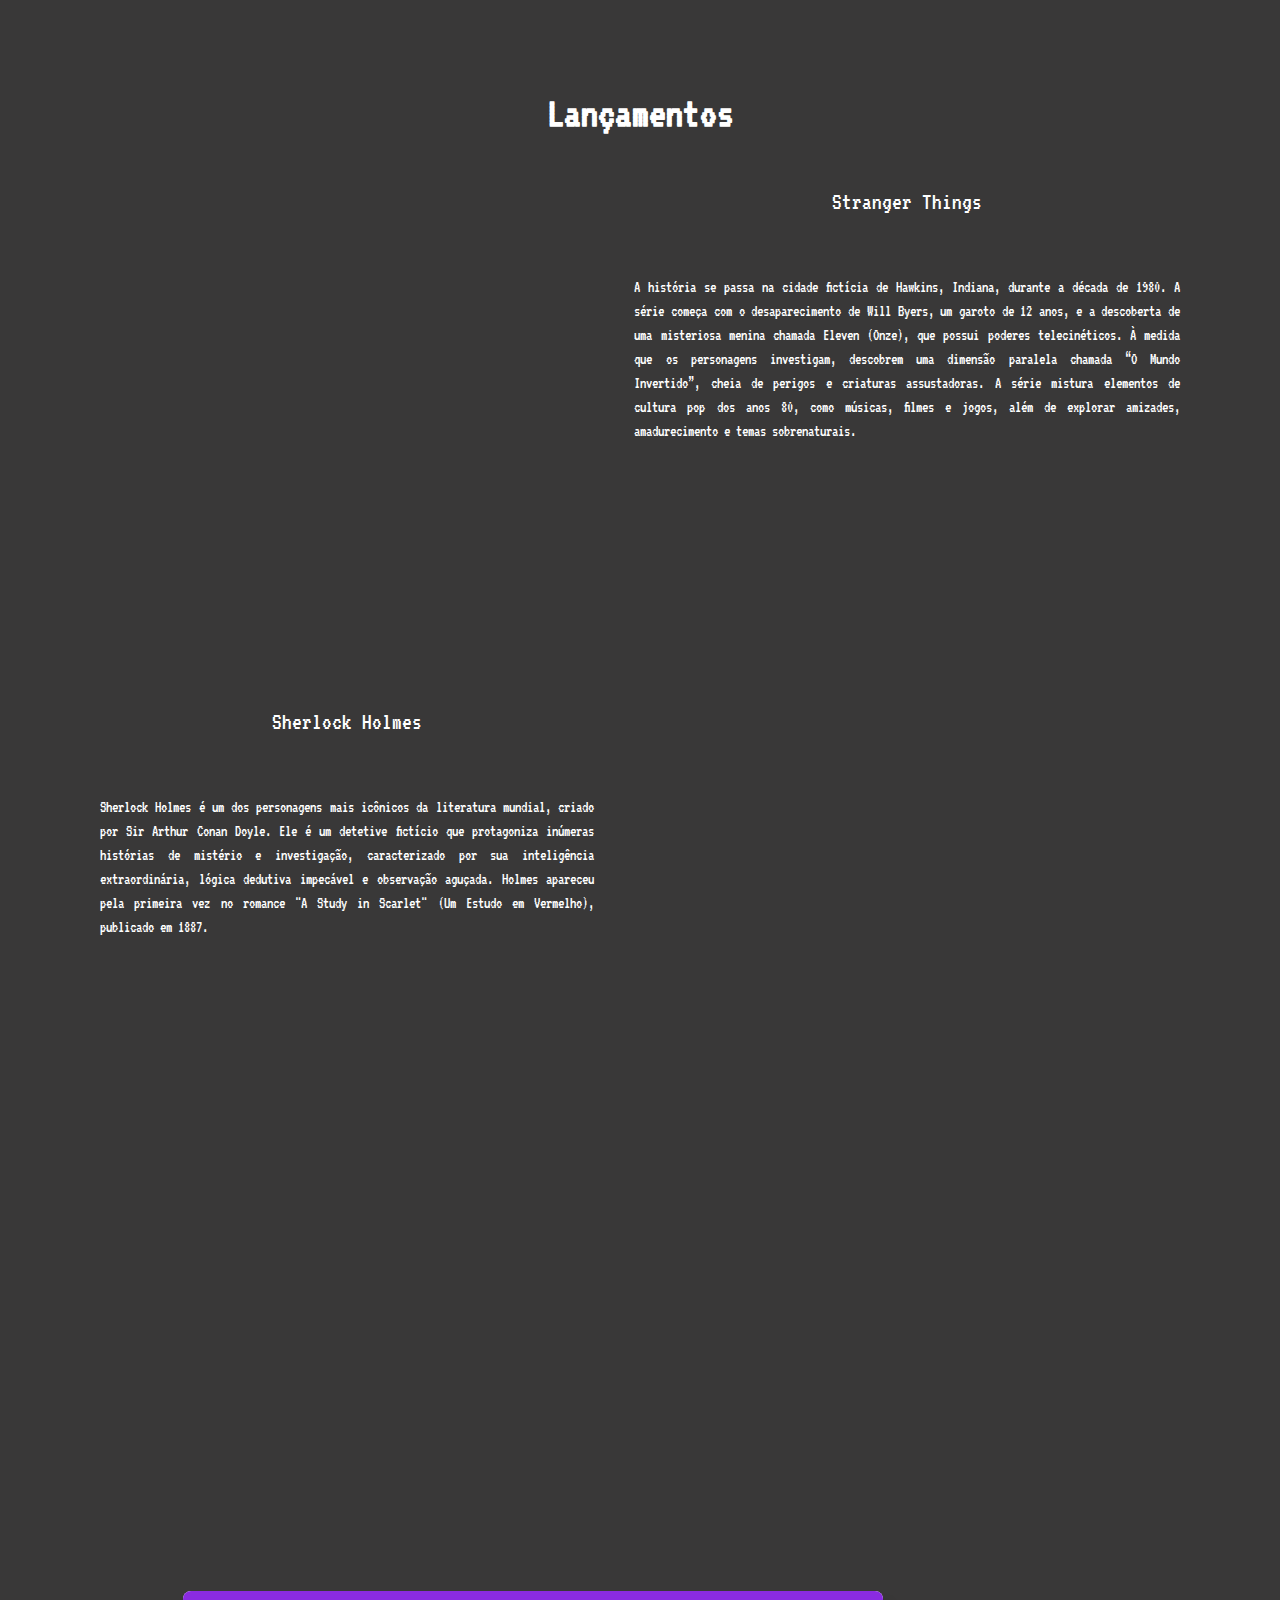
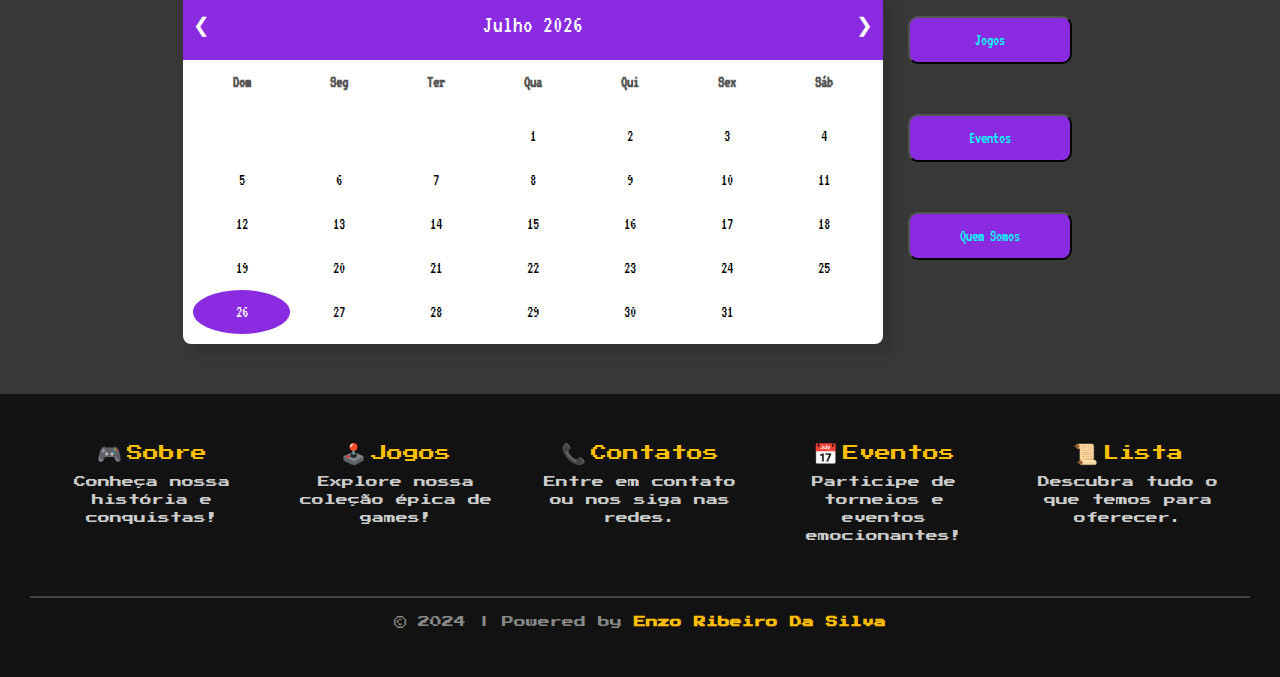
<file: lista.html>
<!DOCTYPE html>
<html lang="pt-br">
<head>
    <meta charset="UTF-8">
    <meta name="viewport" content="width=device-width, initial-scale=1.0">
    <link rel="preconnect" href="https://fonts.googleapis.com">
    <link rel="preconnect" href="https://fonts.gstatic.com" crossorigin>
    <link href="https://fonts.googleapis.com/css2?family=VT323&display=swap" rel="stylesheet">
    <link href="https://fonts.googleapis.com/css2?family=Press+Start+2P&family=Raleway:wght@400;700&display=swap" rel="stylesheet">
    <link rel="stylesheet" href="css/lista.css">
    <link rel="stylesheet" href="css/lista.dark.css">
    <link rel="shortcut icon" href="img/logo3.png">
    <script defer src="js/lista.js"></script>
    <title>Lista</title>
    <link href="https://cdn.jsdelivr.net/npm/bootstrap@5.3.3/dist/css/bootstrap.min.css" rel="stylesheet" integrity="sha384-QWTKZyjpPEjISv5WaRU9OFeRpok6YctnYmDr5pNlyT2bRjXh0JMhjY6hW+ALEwIH" crossorigin="anonymous">
</head>
<body>
    <style>
        :root {
        --cor-primaria: #00ccff;
        --cor-secundaria: #ff6600;
        --cor-fundo: #1a1a1d; 
        --cor-destaque: #ff00ff; 
        --cor-texto: #ffffff; 
        --cor-hover: rgba(255, 255, 255, 0.3); 
        --cor-borda: #ffcc00; 
        --gradiente-fundo: linear-gradient(135deg, #1a1a1d, #222831);
    }
    
        *{
            margin: 0px;
            padding: 0px;
        }
    
        body{
            font-family: 'Press Start 2P', cursive;
            background: var(--gradiente-fundo);
            color: var(--cor-texto);
            height: 100%;
            width: 100%;
        }
    
    
        /* Cabecalho */
        header {
            width: 100%;
            background: var(--cor-fundo);
            padding: 20px 0;
            box-shadow: 0px 4px 10px var(--cor-primaria);
            border-bottom: 3px solid var(--cor-borda);
            position: sticky;
            top: 0;
            z-index: 1000;
        }
    
        header .container {
            max-width: 1200px;
            margin: 0 auto;
            display: flex;
            justify-content: space-between;
            align-items: center;
            padding: 0 20px;
        }
    
        header .logo {
            font-size: 1.5rem;
            color: var(--cor-primaria);
            text-shadow: 0px 2px 5px var(--cor-destaque);
            transition: 0.3s ease-in-out;
        }
    
        header .logo:hover {
            transform: scale(1.1) rotate(-5deg);
        }
    
        header nav ul {
            list-style: none;
            display: flex;
            margin: 0;
            padding: 0;
        }
    
        header nav ul li {
            margin: 0 15px;
            position: relative;
        }
    
        header nav ul li a {
            text-decoration: none;
            color: var(--cor-texto);
            text-transform: uppercase;
            transition: 0.3s ease;
        }
    
        header nav ul li a:hover {
            color: var(--cor-secundaria);
            transform: scale(1.1);
        }
    
        header nav ul li a::after {
            content: '';
            display: block;
            width: 0;
            height: 2px;
            background: var(--cor-secundaria);
            transition: width 0.3s ease-in-out;
            margin: auto;
        }
    
        header nav ul li a:hover::after {
            width: 100%;
        }

    </style>
    <!-- Cabecalho -->
    <header id="header">
        <div class="container">
            <div class="logo">Nexium</div>
            <nav>
                <ul>
                    <li><a href="home.html">Home</a></li>
                    <li><a href="sobre.html">Quem Somos</a></li>
                    <li><a href="jogos.html">Jogos</a></li>
                    <li><a href="contato.html">Contatos</a></li>
                    <li><a href="eventos.html">Eventos</a></li>
                    <li><a href="lista.html">Minha Lista</a></li>
                </ul>
            </nav>
        </div>
    </header>
    <main>
            <!-- Carrossel -->
            <div id="carouselExampleAutoplaying" class="carousel slide" data-bs-ride="carousel">
                <div class="carousel-inner">
                  <div class="carousel-item active">
                    <img src="img/bannerdegames1.png" class="d-block w-100" alt="...">
                  </div>
                  <div class="carousel-item">
                    <img src="img/bannerdegames2.png" class="d-block w-100" alt="...">
                  </div>
                  <div class="carousel-item">
                    <img src="img/bannerdegames3.png" class="d-block w-100" alt="...">
                  </div>
                </div>
                <button class="carousel-control-prev" type="button" data-bs-target="#carouselExampleAutoplaying" data-bs-slide="prev">
                  <span class="carousel-control-prev-icon" aria-hidden="true"></span>
                  <span class="visually-hidden">Previous</span>
                </button>
                <button class="carousel-control-next" type="button" data-bs-target="#carouselExampleAutoplaying" data-bs-slide="next">
                  <span class="carousel-control-next-icon" aria-hidden="true"></span>
                  <span class="visually-hidden">Next</span>
                </button>
              </div>
        <script src="https://cdn.jsdelivr.net/npm/bootstrap@5.3.3/dist/js/bootstrap.bundle.min.js" integrity="sha384-YvpcrYf0tY3lHB60NNkmXc5s9fDVZLESaAA55NDzOxhy9GkcIdslK1eN7N6jIeHz" crossorigin="anonymous"></script>

        <!--Navegação-->
        <div id="divid">
            <button class="button"><a href="#valores">Nossos Valores</a></button>
            <button class="button"><a href="#objetivos">Lançamentos</a></button>
        </div>

        <!-- Modo escuro -->
        <i onclick="Modo_escuro()" class="bi bi-brightness-high-fill" id="idicon"><svg xmlns="http://www.w3.org/2000/svg" width="70" height="70" fill="currentColor" class="bi bi-brightness-high-fill" viewBox="0 0 16 16">
            <path d="M12 8a4 4 0 1 1-8 0 4 4 0 0 1 8 0M8 0a.5.5 0 0 1 .5.5v2a.5.5 0 0 1-1 0v-2A.5.5 0 0 1 8 0m0 13a.5.5 0 0 1 .5.5v2a.5.5 0 0 1-1 0v-2A.5.5 0 0 1 8 13m8-5a.5.5 0 0 1-.5.5h-2a.5.5 0 0 1 0-1h2a.5.5 0 0 1 .5.5M3 8a.5.5 0 0 1-.5.5h-2a.5.5 0 0 1 0-1h2A.5.5 0 0 1 3 8m10.657-5.657a.5.5 0 0 1 0 .707l-1.414 1.415a.5.5 0 1 1-.707-.708l1.414-1.414a.5.5 0 0 1 .707 0m-9.193 9.193a.5.5 0 0 1 0 .707L3.05 13.657a.5.5 0 0 1-.707-.707l1.414-1.414a.5.5 0 0 1 .707 0m9.193 2.121a.5.5 0 0 1-.707 0l-1.414-1.414a.5.5 0 0 1 .707-.707l1.414 1.414a.5.5 0 0 1 0 .707M4.464 4.465a.5.5 0 0 1-.707 0L2.343 3.05a.5.5 0 1 1 .707-.707l1.414 1.414a.5.5 0 0 1 0 .708"/>
          </svg></i>

          <!--Nossas consultorias-->
        <section>
            <h2>Nossas Consultorias</h2>
            <div class="divinlinecenter">
                <div class="quadrado">
                    <img src="img/Contos_dos_irmaos_grimm.jpg" alt="">
                    <div><h3>O Conto Dos Irmãos Grimm</h3></div>
                    <div><p>Uma coletânea de contos de fadas.</p></div>
                    <div><button class="buttonquad"><a href="https://www.amazon.com.br/Contos-Irm%C3%A3os-Grimm-Clarissa-Pinkola/dp/8532519040/ref=sr_1_2?__mk_pt_BR=%C3%85M%C3%85%C5%BD%C3%95%C3%91&crid=31UT5F24JPMGF&dib=eyJ2IjoiMSJ9.[base64].7JaNoaVMKat8L8whF1N-94l63QNAdfLmLcsflePHWwI&dib_tag=se&keywords=contos+dos+irm%C3%A3os+grimm&qid=1733835505&s=books&sprefix=contos+dos+irmaos+grim%2Cstripbooks%2C223&sr=1-2&ufe=app_do%3Aamzn1.fos.6d798eae-cadf-45de-946a-f477d47705b9" target="_blank">Veja mais -></a></button></div>
                </div>
                <div class="quadrado">
                    <img src="img/Game_of_thrones.png" alt="">
                    <div><h3>Game Of Thrones</h3></div>
                    <div><p>Um mundo medieval, perigoso e mortal.</p></div>
                    <div><button class="buttonquad"><a href="https://www.amazon.com.br/Guerra-dos-Tronos-Cr%C3%B4nicas-Gelo/dp/8556510787/ref=sr_1_1?crid=3VRX7N0PO21PE&dib=eyJ2IjoiMSJ9.[base64].H8XsulUrD-INY6okUzflhUAccQZnJBUpimgecWR6Gys&dib_tag=se&keywords=game+of+thrones+livros&qid=1733835541&s=books&sprefix=game+of+throne%2Cstripbooks%2C200&sr=1-1&ufe=app_do%3Aamzn1.fos.6d798eae-cadf-45de-946a-f477d47705b9" target="_blank">Veja mais -></a></button></div>
                </div>
                <div class="quadrado">
                    <img src="img/it_coisa.png" alt="">
                    <div><h3>It A Coisa</h3></div>
                    <div><p>Fuja do palhaço assassino para sobreviver.</p></div>
                    <div><button class="buttonquad"><a href="https://www.amazon.com.br/coisa-Stephen-King/dp/8560280944/ref=sr_1_1_sspa?__mk_pt_BR=%C3%85M%C3%85%C5%BD%C3%95%C3%91&crid=C0JGV7QTJ3J0&dib=eyJ2IjoiMSJ9.[base64].3eqRCbSqmbKaVGC8fIefWVNBNrxtoDA4IsLso-92QCM&dib_tag=se&keywords=it+a+coisa&qid=1733835569&s=books&sprefix=it+a+coisa%2Cstripbooks%2C196&sr=1-1-spons&ufe=app_do%3Aamzn1.fos.6d798eae-cadf-45de-946a-f477d47705b9&sp_csd=d2lkZ2V0TmFtZT1zcF9hdGY&psc=1" target="_blank">Veja mais -></a></button></div>
                </div>
            </div>
            <div class="divinlinecenter">
                <div class="quadrado">
                    <img src="img/apocalipse234.png" alt="">
                    <div><h3>O Apocalipse Da Promessa</h3></div>
                    <div><p>Um mundo cheio de demônios e anjos.</p></div>
                    <div><button class="buttonquad"><a href="#">Veja mais -></a></button></div>
                </div>
                <div class="quadrado">
                    <img src="img/Gravity.png" alt="">
                    <div><h3>Gravity Falls</h3></div>
                    <div><p>Mistérios durante o verão.</p></div>
                    <div><button class="buttonquad"><a href="https://www.amazon.com.br/Di%C3%A1rio-Perdido-Gravity-Falls/dp/8550303623/ref=sr_1_1?crid=2NUNCATGHHNKN&dib=eyJ2IjoiMSJ9.[base64].LjTBVgtvt8iLaeCyb8_IVTE7qsbVUrGWXqvvmaLnaKQ&dib_tag=se&keywords=gravity+falls&qid=1733835607&s=books&sprefix=gravity%2Cstripbooks%2C207&sr=1-1&ufe=app_do%3Aamzn1.fos.6d798eae-cadf-45de-946a-f477d47705b9" target="_blank">Veja mais -></a></button></div>
                </div>
                <div class="quadrado">
                    <img src="img/MATRIZ.jpg" alt="">
                    <div><h3>Matriz</h3></div>
                    <div><p>Sair da simulação é sua única saída.</p></div>
                    <div><button class="buttonquad"><a href="https://www.amazon.com.br/Matriz-Simula%C3%A7%C3%A3o-Voc%C3%AA-N-LARSON-ebook/dp/B0CNSHFBQL/ref=sr_1_2?__mk_pt_BR=%C3%85M%C3%85%C5%BD%C3%95%C3%91&crid=RWNFVRMTNUVD&dib=eyJ2IjoiMSJ9.[base64].blxaVkSr7ApF9dpei0AQG08tt2Mwd5eeDGpFUlLSMwU&dib_tag=se&keywords=matriz+livro&qid=1733836083&s=books&sprefix=matriz+livro%2Cstripbooks%2C228&sr=1-2" target="_blank">Veja mais -></a></button></div>
                </div>
            </div>
            <div class="divinlinecenter">
                <div class="quadrado">
                    <img src="img/Narnia.jpg" alt="">
                    <div><h3>As Crônicas De Narnia</h3></div>
                    <div><p>Uma coletânea de aventuras.</p></div>
                    <div><button class="buttonquad"><a href="https://www.amazon.com.br/BOX-As-Cr%C3%B4nicas-N%C3%A1rnia-Edi%C3%A7%C3%A3o/dp/6560050416/ref=asc_df_6560050416/?gad_source=1&hvadid=709883381683&hvdev=c&hvdvcmdl&hvlocint&hvlocphy=1031606&hvnetw=g&hvpone&hvpos&hvptwo&hvqmt&hvrand=6453252755642549731&hvtargid=pla-2272909650940&linkCode=df0&mcid=cc4a8a5174f03ef3a412db00c318ba68&psc=1&tag=googleshopp00-20" target="_blank">Veja mais -></a></button></div>
                </div>
                <div class="quadrado">
                    <img src="img/Os_cem.jpg" alt="">
                    <div><h3>The 100</h3></div>
                    <div><p>Dentre todos os mundos, qual é o seu?</p></div>
                    <div><button class="buttonquad"><a href="https://www.amazon.com.br/100-Os-escolhidos-Vol/dp/8501400599/ref=sr_1_1?__mk_pt_BR=%C3%85M%C3%85%C5%BD%C3%95%C3%91&crid=2PQQ9V26BEX2P&dib=eyJ2IjoiMSJ9.[base64].XFsyYHWhhBgWJU1KWPIzRxOe3kmPHw5-S-V8b1cRZd0&dib_tag=se&keywords=the+100+livro&qid=1733836124&s=books&sprefix=the+100+livro%2Cstripbooks%2C384&sr=1-1&ufe=app_do%3Aamzn1.fos.6d798eae-cadf-45de-946a-f477d47705b9" target="_blank">Veja mais -></a></button></div>
                </div>
                <div class="quadrado">
                    <img src="img/Livro .png" alt="">
                    <div><h3>O Amor Da Noite</h3></div>
                    <div><p>Um romance estilo Romeu e Julieta.</p></div>
                    <div><button class="buttonquad"><a href="https://www.amazon.com.br/Eu-esse-meu-cora%C3%A7%C3%A3o-Hunter/dp/8555391210/ref=sr_1_1?__mk_pt_BR=%C3%85M%C3%85%C5%BD%C3%95%C3%91&crid=1ITLO74V329XV&dib=eyJ2IjoiMSJ9.[base64].UahrC8Cew7y0PmiBnAZYMvRwnjMhtIeUZc4SG8drdNU&dib_tag=se&keywords=romance+livro&qid=1733836166&s=books&sprefix=romance+livro%2Cstripbooks%2C251&sr=1-1" target="_blank">Veja mais -></a></button></div>
                </div>
            </div>
        </section>

        <section class="paralax">
            <div class="conteudo">
                <h2>Nexium</h2>
                <p>Estamos em todos os livros e vamos para todos os lugares!</p>
            </div>
        </section>

        <h2 id="valores">Opiniões de clientes</h2>
        <section id="idgrid" class="classgrid">
            <div class="diamante"><img src="img/homem sorrindo.png" alt=""></div>
            <div class="diamante"><img src="img/cachorrosorrindo.png" alt=""></div>
            <div class="diamante"><img src="img/mulhersorrindo.png" alt=""></div>
        </section>

        <section class="sectionobjetivos">
            <h2>Nossos valores</h2>
            <div class="sim">
                <table class="table table-dark table-hover">
                    <tr>
                        <td><p>1</p></td>
                        <td><h4>Inovação</h4></td>
                        <td><p>Desenvolver jogos que sejam criativos e tragam novas experiências ao público.</p></td>
                    </tr>
                    <tr>
                        <td><p>2</p></td>
                        <td><h4>Custo-Benefício</h4></td>
                        <td><p>Explorar diferentes gêneros de jogos para alcançar públicos variados.</p></td>
                    </tr>
                    <tr>
                        <td><p>3</p></td>
                        <td><h4>Sustentabilidade</h4></td>
                        <td><p>Adotar práticas que tenham menor impacto ambiental e sejam socialmente responsáveis.</p></td>
                    </tr>
                    <tr>
                        <td><p>4</p></td>
                        <td><h4>Parcerias</h4></td>
                        <td><p>Colaborar com outras empresas, estúdios e criadores para ampliar o alcance.</p></td>
                    </tr>
                    <tr>
                        <td><p>5</p></td>
                        <td><h4>Acessibilidade</h4></td>
                        <td><p>Expandir para novos mercados, alcançando jogadores de diferentes países.</p></td>
                    </tr>
                  </table>
            </div>
        </section>

        <section>
        </section>

        <section id="objetivos" class="paralax2">
            <h2>Lançamentos</h2>
            <div class="videodiv">
                <iframe width="2800" height="420" src="https://www.youtube.com/embed/RMmGQNNl164?si=9BOkKQhZuFQBG9ky" title="YouTube video player" frameborder="0" allow="accelerometer; autoplay; clipboard-write; encrypted-media; gyroscope; picture-in-picture; web-share" referrerpolicy="strict-origin-when-cross-origin" allowfullscreen></iframe>
                <div>
                    <h4>Stranger Things</h4>
                    <p>A história se passa na cidade fictícia de Hawkins, Indiana, durante a década de 1980. A série começa com o desaparecimento de Will Byers, um garoto de 12 anos, e a descoberta de uma misteriosa menina chamada Eleven (Onze), que possui poderes telecinéticos. À medida que os personagens investigam, descobrem uma dimensão paralela chamada “O Mundo Invertido”, cheia de perigos e criaturas assustadoras. A série mistura elementos de cultura pop dos anos 80, como músicas, filmes e jogos, além de explorar amizades, amadurecimento e temas sobrenaturais.</p>
                </div>
            </div>
            <div class="videodiv">
                <div>
                    <h4>Sherlock Holmes</h4>
                    <p>Sherlock Holmes é um dos personagens mais icônicos da literatura mundial, criado por Sir Arthur Conan Doyle. Ele é um detetive fictício que protagoniza inúmeras histórias de mistério e investigação, caracterizado por sua inteligência extraordinária, lógica dedutiva impecável e observação aguçada. Holmes apareceu pela primeira vez no romance "A Study in Scarlet" (Um Estudo em Vermelho), publicado em 1887.</p>
                </div>
                <iframe width="2500" height="420" src="https://www.youtube.com/embed/J7nJksXDBWc?si=hS6PkB6Ub8WgN3Gu" title="YouTube video player" frameborder="0" allow="accelerometer; autoplay; clipboard-write; encrypted-media; gyroscope; picture-in-picture; web-share" referrerpolicy="strict-origin-when-cross-origin" allowfullscreen></iframe>
            </div>
        </section>

        <section class="sectioncalendario">
            <div class="calendar">
                <div class="month">
                  <button class="prev" onclick="changeMonth(-1)">&#10094;</button>
                  <h1 id="month-year"></h1>
                  <button class="next" onclick="changeMonth(1)">&#10095;</button>
                </div>
                <div class="weekdays">
                  <div>Dom</div>
                  <div>Seg</div>
                  <div>Ter</div>
                  <div>Qua</div>
                  <div>Qui</div>
                  <div>Sex</div>
                  <div>Sáb</div>
                </div>
                <div class="days" id="days-container">
                  <!-- Dias serão gerados dinamicamente -->
                </div>
              </div>
              <div class="divcalendar">
                <button class="divbuttom"><a href="#">Jogos</a></button>
                <button class="divbuttom"><a href="#">Eventos</a></button>
                <button class="divbuttom"><a href="#">Quem Somos</a></button>
              </div>
        </section>

    </main>
    <!-- Rodapé -->
    <footer>
        <div class="footer-content">
            <div class="footer-section">
                <h2><a href="#"><span>🎮</span>Sobre</a></h2>
                <p>Conheça nossa história e conquistas!</p>
            </div>
            <div class="footer-section">
                <h2><a href="#"><span>🕹️</span>Jogos</a></h2>
                <p>Explore nossa coleção épica de games!</p>
            </div>
            <div class="footer-section">
                <h2><a href="#"><span>📞</span>Contatos</a></h2>
                <p>Entre em contato ou nos siga nas redes.</p>
            </div>
            <div class="footer-section">
                <h2><a href="#"><span>📅</span>Eventos</a></h2>
                <p>Participe de torneios e eventos emocionantes!</p>
            </div>
            <div class="footer-section">
                <h2><a href="#"><span>📜</span>Lista</a></h2>
                <p>Descubra tudo o que temos para oferecer.</p>
            </div>
        </div>
        <div class="footer-bottom">
            <p>&copy; 2024 | Powered by <strong>Enzo Ribeiro Da Silva</strong></p>
        </div>
    </footer>
</body>
</html>
</file>
<file: css/style.css>
*{margin: 0; padding: 0;}

body {
    font-family: 'Press Start 2P', cursive; 
    background: var(linear-gradient(135deg, #1a1a1d, #222831));
    color: var(#ffffff);
    margin: 0;
    padding: 0;
}

main{
    font-family: 'VT323', monospace;
}

/* Cabeçalho */
header {
    width: 100%;
    background: var(#1a1a1d);
    padding: 20px 0;
    box-shadow: 0px 4px 10px var(#00ccff);
    border-bottom: 3px solid var(#ffcc00);
    position: sticky;
    top: 0;
    z-index: 1000;
}

header .container {
    max-width: 1200px;
    margin: 0 auto;
    display: flex;
    justify-content: space-between;
    align-items: center;
    padding: 0 20px;
}

header .logo {
    font-size: 1.5rem;
    color: var(#00ccff);
    text-shadow: 0px 2px 5px var(#ff00ff);
    transition: 0.3s ease-in-out;
}

header .logo:hover {
    transform: scale(1.1) rotate(-5deg);
}

header nav ul {
    list-style: none;
    display: flex;
    margin: 0;
    padding: 0;
}

header nav ul li {
    margin: 0 15px;
    position: relative;
}

header nav ul li a {
    text-decoration: none;
    color: var(#ffffff);
    text-transform: uppercase;
    transition: 0.3s ease;
}

header nav ul li a:hover {
    color: var(#ff6600);
    transform: scale(1.1);
}

header nav ul li a::after {
    content: '';
    display: block;
    width: 0;
    height: 2px;
    background: var(#ff6600);
    transition: width 0.3s ease-in-out;
    margin: auto;
}

header nav ul li a:hover::after {
    width: 100%;
}

/* Rodapé */
footer {
    background-color: #121212;
    color: #f4f4f4;
    padding: 30px;
    font-family: 'Press Start 2P', cursive; 
}

.footer-content {
    display: flex;
    justify-content: space-around;
    flex-wrap: wrap;
    margin-bottom: 20px;
    text-align: center;
}

.footer-section {
    max-width: 200px;
    margin: 15px;
}

.footer-section h2 {
    font-size: 16px;
    color: #ffbf00; 
    margin-bottom: 10px;
}

.footer-section h2 span {
    font-size: 20px;
    margin-right: 5px;
}

.footer-section a {
    text-decoration: none;
    color: #ffbf00;
    transition: color 0.3s;
}

.footer-section a:hover {
    color: #00ffff; 
}

.footer-section p {
    font-size: 12px;
    color: #cccccc;
}

.footer-bottom {
    text-align: center;
    border-top: 2px solid #444;
    padding-top: 15px;
    font-size: 12px;
    color: #888;
}

.footer-bottom strong {
    color: #ffbf00;
}

footer:hover {
    background-color: #1a1a1a;
}

#gridobjetivos{
    background-color: #1a1a1d;
    margin-bottom: 100px;
    display: flex;
}

.classsectionbanner{
    width: 65%;
    margin: 0 auto;
    margin-bottom: 100px;
}

.classsection img{
    width: 500px;
    height: 600px;
}

#idgrid{
    background-image: url(../img/fundoestrelado.png);
    width: 80%;
    height: 375px;
    margin: 0 auto;
    align-items: center;
    text-align: center;
    margin-bottom: 30px;
}

.classgrid{
    display: flex;
    border-radius: 10px;
    border: 10px solid blueviolet;
    margin: 0 auto;
    align-items: center;
    text-align: center;
    padding: 25px;
}


#idgrid img{
    width: 50%;
    border-radius: 10px;
    margin: 0 auto;
    align-items: center;
    text-align: center;
}

main h2{
    padding-top: 25px;
    color: blueviolet;
    margin: 0 auto;
    display: block;
    text-align: center;
    align-items: center;
    font-size: 42px;
    font-weight: bold;
}

main h3{
    color: white;
    background-color: blueviolet;
    text-align: center;
    align-items: center;
}

.divinlinecenter{
    display: flex;
    width: 100%;
    margin: 0 auto;
    margin-bottom: 50px;
}

.divinline{
    border: 1px solid black;
    border-radius: 10px;
    width: 30%;
    margin: 0 auto;
    text-align: center;
    align-items: center;
    display: block;
    margin-bottom: 50px;
    margin-top: 25px;
}

.buttonquad{
    background-color: slategrey;
    border: 1px solid white;
    list-style: none;
    margin-top: 10px;
    margin-bottom: 25px;
    padding-right: 30px;
    padding-left: 30px;
    padding-top: 5px;
    padding-bottom: 5px;
    transition: 0.5s;
    font-size: 22px;
}

.buttonquad a{
    color: white;
    text-decoration: none;
}

.buttonquad:hover{
    opacity: calc(30%);
    transition: 0.5s;
}

.quadrado{
    border-radius: 10px;
    background-color: slategrey;
    width: 40%;
    max-width: 40%;
    min-width: 25%;
    max-height: 100%;
    min-height: 100%;
    height: 100%;
    margin: 0 auto;
    text-align: center;
    align-items: center;
    display: block;
    margin-bottom: 50px;
    margin: 0px 25px;
    position: relative;
    box-shadow: 10px 10px 20px rgba(0, 0, 5, 0.509);
    transition: transform 0.5s; 
    transition: 0.8s;
    background-size: 1s;
    transform: translateX(0px); scale: 1.0;
}

.quadrado:hover{
    transform: translateX(5px); scale: 1.03;
    transition: 0.8s; 
    cursor: pointer;
}

.quadrado img{
    border-radius: 40px;
    width: 100%;
    height: 100%;
    align-items: center;
    padding: 30px;
}

.quadrado h3{
    background-color:  slategrey;
    color: white;
    font-size: 36px;
}

.quadrado p{
    color: #d2d1d1;
    margin: 25px;
    text-align: justify;
    align-items: center;
    font-size: 18px;
}

.divinline img{
    width: 90%;
    margin-top: 15px;
    margin-bottom: 15px;
    border-radius: 10px;
}

.divinline p{
    text-align: justify;
    align-items: center;
    padding: 5px;
    font-size: 12px;
}

#idicon svg{
    border-radius: 10px;
    background-color: lightgray;
    padding: 15px;
    display: flex;
    position: fixed;
    bottom: 25px;
    right: 20px;
    z-index: 1;
}

.classbotao svg{
    padding: 12px;
    display: flex;
    position: fixed;
    bottom: 100px;
    right: 7px;
    z-index: 1;
}

.classbotao svg:hover{
    color: rgba(0, 0, 0, 0.523);
}

#idicon svg:hover{
    background-color: grey;
}

#divid{
    text-align: center;
    align-items: center;
    justify-content: center;
    margin: 0 auto;
    padding-top: 25px;
}

#idbanner img{
    width: 70%;
    height: 400px;
}

#idbanner{
    text-align: center;
    align-items: center;
    display: block;
}

.button{
    background-color: blueviolet;
    border-radius: 10px;
    width: 15%;
    height: 40px;
    margin: 25px;
    border: none;
    transition: 0.5s;
}

.button a{
    text-decoration: none;
    color: rgb(0, 217, 255);
}

.button:hover{
    background-color: rgb(228, 47, 47);
    color: blueviolet;
    transition: 0.5s;
}

.diamante img{
    transition: transform 0.5s; 
    transition: 0.8s;
    background-size: 1s;
    transform: translateX(10px); scale: 1.0;
}

.diamante img:hover{
    transform: translateX(10px); scale: 1.15;
    transition: 0.8s; 
}

main{
    background-color: #393838;
    color: white;
}

header{
    background-color: black;
    color: white;
    margin: 0 auto;
    text-align: center;
    align-items: center;
}

.classbotao{
    color: rgb(0, 0, 0);
}

.paralax{
    height: 100vh;
    background-image: url(../img/parallax2.0.png);
    background-attachment: fixed;
    background-position: center;
    background-repeat: no-repeat;
    background-size:cover;
    text-align: center;
    align-items: 0;
    margin: 0 auto;
    margin-bottom: 20px;
    margin-top: 70px;
    display: flex;
    flex-flow: column;
    justify-content:center;
}

.paralax2{
    height: 125vh;
    background-image: url(../img/paralax_terror.png);
    background-attachment: fixed;
    background-position: center;
    background-repeat: no-repeat;
    background-size:cover;
    text-align: center;
    align-items: 0;
    margin: 0 auto;
    margin-bottom: 20px;
    margin-top: 70px;
    display: flex;
    flex-flow: column;
    justify-content:center;
}

.paralax2 h2{
    color: white;
}

.conteudo{
    color: white;
    margin: auto 0;
}

.conteudo h2{
    color: white;
    font-size: 68px;
}
.conteudo p{
    color: white;
    font-size: 38px;
}

.videodiv{
    display: flex;
    margin: 0 auto;
    padding: 50px;
    width: 100%;
}

.videodiv h4{
    color: white;
}

.videodiv p{
    color: white;
    text-align: justify;
    padding: 50px;
}

.sectionobjetivos{
    margin: 0 auto;
    margin-bottom: 25px;
}

.sectionobjetivos table{
    margin: 0 auto;
    width: 75%;
    text-align: justify;
    align-items: center;
}

.sectioncalendario{
    display: flex;
    justify-content: center;
    padding: 50px;
}

.calendar {
    width: 700px;
    background: #fff;
    box-shadow: 10px 10px 10px rgba(0, 0, 0, 0.1);
    border-radius: 8px;
    overflow: hidden;
  }
  
  .month {
    text-align: center;
    padding: 20px 10px;
    background: blueviolet;
    color: white;
    position: relative;
  }
  
  .month h1 {
    margin: 0;
    font-size: 24px;
  }
  
  .month .prev, .month .next {
    position: absolute;
    top: 20px;
    background: none;
    border: none;
    color: white;
    font-size: 20px;
    cursor: pointer;
  }
  
  .month .prev {
    left: 10px;
  }
  
  .month .next {
    right: 10px;
  }
  
  .weekdays, .days {
    display: grid;
    grid-template-columns: repeat(7, 1fr);
    text-align: center;
    padding: 10px;
  }
  
  .weekdays div {
    font-weight: bold;
    color: #555;
  }
  
  .days div {
    padding: 10px;
    border-radius: 50%;
    cursor: pointer;
    transition: 0.3s;
  }
  
  .days div:hover {
    background: #e3e3e3;
  }
  
  .days div.today {
    background: blueviolet;
    color: white;
  }
  

.divcalendar{
    display: flex;
    flex-direction: column;
  }

.divbuttom{
    padding: 10px 50px;
    margin: 25px;
    background-color: blueviolet;
    transition: 0.6s;
    border-radius: 10px;
}

.divbuttom:hover{
    background-color: crimson;
    transition: 0.6s;
}

.divbuttom a{
    text-decoration: none;
    color: #00ffff;
}

.sim{
    display: flex;
    padding: 0px 10px;
}

.imagem{
    margin-left: 10px;
    margin-right: 10px;
    align-items: center;
    width: 30%;
}

.imagem img{
    width: 100%;
}
</file>
<file: css/lista.dark.css>
.dark-mode #gridobjetivos{
    background-color: white;
}

.dark-mode footer{
    background-color: aliceblue;
    color: black;
}

.calendar{
    color: black;
}

.dark-mode #idgrid{
    background-image: url(../img/nuvemgrid.png);
}

.dark-mode .classgrid{
    border-radius: 10px;
    border: 10px solid rgb(182, 134, 142);
}

.dark-mode .divinline{
    border: 1px solid white;
}

.dark-mode .classbotao svg{
    color: rgb(255, 253, 253);
}

.dark-mode .classbotao svg:hover{
    color: rgb(226, 203, 203);
}

.dark-mode .button{
    background-color: red;
}

.dark-mode .button:hover{
    background-color: brown;
}

.dark-mode{
    background-color: black;
    color: white;
}

.dark-mode header{
    background-color: white;
    color: black;
}

.dark-mode header a{
    color: black;
}

.dark-mode header h1{
    color: black;
}

.dark-mode header ul li a{
    color: black;
}

.dark-mode main{
    color: #1a1a1a;
    background-color: white;
}

.dark-mode .menu-toggle{
    color: black;
}

#idicon{
    color: black;

}
</file>
<file: css/lista.css>
*{margin: 0; padding: 0;}

body {
    font-family: 'Press Start 2P', cursive; 
    background: var(linear-gradient(135deg, #1a1a1d, #222831));
    color: var(#ffffff);
    margin: 0;
    padding: 0;
}

main{
    font-family: 'VT323', monospace;
}

/* Cabeçalho */
header {
    width: 100%;
    background: var(#1a1a1d);
    padding: 20px 0;
    box-shadow: 0px 4px 10px var(#00ccff);
    border-bottom: 3px solid var(#ffcc00);
    position: sticky;
    top: 0;
    z-index: 1000;
}

header .container {
    max-width: 1200px;
    margin: 0 auto;
    display: flex;
    justify-content: space-between;
    align-items: center;
    padding: 0 20px;
}

header .logo {
    font-size: 1.5rem;
    color: var(#00ccff);
    text-shadow: 0px 2px 5px var(#ff00ff);
    transition: 0.3s ease-in-out;
}

header .logo:hover {
    transform: scale(1.1) rotate(-5deg);
}

header nav ul {
    list-style: none;
    display: flex;
    margin: 0;
    padding: 0;
}

header nav ul li {
    margin: 0 15px;
    position: relative;
}

header nav ul li a {
    text-decoration: none;
    color: var(#ffffff);
    text-transform: uppercase;
    transition: 0.3s ease;
}

header nav ul li a:hover {
    color: var(#ff6600);
    transform: scale(1.1);
}

header nav ul li a::after {
    content: '';
    display: block;
    width: 0;
    height: 2px;
    background: var(#ff6600);
    transition: width 0.3s ease-in-out;
    margin: auto;
}

header nav ul li a:hover::after {
    width: 100%;
}

/* Rodapé */
footer {
    background-color: #121212;
    color: #f4f4f4;
    padding: 30px;
    font-family: 'Press Start 2P', cursive; 
}

.footer-content {
    display: flex;
    justify-content: space-around;
    flex-wrap: wrap;
    margin-bottom: 20px;
    text-align: center;
}

.footer-section {
    max-width: 200px;
    margin: 15px;
}

.footer-section h2 {
    font-size: 16px;
    color: #ffbf00; 
    margin-bottom: 10px;
}

.footer-section h2 span {
    font-size: 20px;
    margin-right: 5px;
}

.footer-section a {
    text-decoration: none;
    color: #ffbf00;
    transition: color 0.3s;
}

.footer-section a:hover {
    color: #00ffff; 
}

.footer-section p {
    font-size: 12px;
    color: #cccccc;
}

.footer-bottom {
    text-align: center;
    border-top: 2px solid #444;
    padding-top: 15px;
    font-size: 12px;
    color: #888;
}

.footer-bottom strong {
    color: #ffbf00;
}

footer:hover {
    background-color: #1a1a1a;
}

#gridobjetivos{
    background-color: #1a1a1d;
    margin-bottom: 100px;
    display: flex;
}

.classsectionbanner{
    width: 65%;
    margin: 0 auto;
    margin-bottom: 100px;
}

.classsection img{
    width: 500px;
    height: 600px;
}

#idgrid{
    background-image: url(../img/fundoestrelado.png);
    width: 80%;
    height: 375px;
    margin: 0 auto;
    align-items: center;
    text-align: center;
    margin-bottom: 30px;
}

.classgrid{
    display: flex;
    border-radius: 10px;
    border: 10px solid blueviolet;
    margin: 0 auto;
    align-items: center;
    text-align: center;
    padding: 25px;
}


#idgrid img{
    width: 50%;
    border-radius: 10px;
    margin: 0 auto;
    align-items: center;
    text-align: center;
}

main h2{
    padding-top: 25px;
    color: blueviolet;
    margin: 0 auto;
    display: block;
    text-align: center;
    align-items: center;
    font-size: 42px;
    font-weight: bold;
}

main h3{
    color: white;
    background-color: blueviolet;
    text-align: center;
    align-items: center;
}

.divinlinecenter{
    display: flex;
    width: 100%;
    margin: 0 auto;
    margin-bottom: 50px;
}

.divinline{
    border: 1px solid black;
    border-radius: 10px;
    width: 30%;
    margin: 0 auto;
    text-align: center;
    align-items: center;
    display: block;
    margin-bottom: 50px;
    margin-top: 25px;
}

.buttonquad{
    background-color: slategrey;
    border: 1px solid white;
    list-style: none;
    margin-top: 10px;
    margin-bottom: 25px;
    padding-right: 30px;
    padding-left: 30px;
    padding-top: 5px;
    padding-bottom: 5px;
    transition: 0.5s;
    font-size: 22px;
}

.buttonquad a{
    color: white;
    text-decoration: none;
}

.buttonquad:hover{
    opacity: calc(30%);
    transition: 0.5s;
}

.quadrado{
    border-radius: 10px;
    background-color: slategrey;
    width: 40%;
    max-width: 40%;
    min-width: 25%;
    max-height: 100%;
    min-height: 100%;
    height: 100%;
    margin: 0 auto;
    text-align: center;
    align-items: center;
    display: block;
    margin-bottom: 50px;
    margin: 0px 25px;
    position: relative;
    box-shadow: 10px 10px 20px rgba(0, 0, 5, 0.509);
    transition: transform 0.5s; 
    transition: 0.8s;
    background-size: 1s;
    transform: translateX(0px); scale: 1.0;
}

.quadrado:hover{
    transform: translateX(5px); scale: 1.03;
    transition: 0.8s; 
    cursor: pointer;
}

.quadrado img{
    border-radius: 40px;
    width: 100%;
    height: 100%;
    align-items: center;
    padding: 30px;
}

.quadrado h3{
    background-color:  slategrey;
    color: white;
    font-size: 36px;
}

.quadrado p{
    color: #d2d1d1;
    margin: 25px;
    text-align: justify;
    align-items: center;
    font-size: 18px;
}

.divinline img{
    width: 90%;
    margin-top: 15px;
    margin-bottom: 15px;
    border-radius: 10px;
}

.divinline p{
    text-align: justify;
    align-items: center;
    padding: 5px;
    font-size: 12px;
}

#idicon svg{
    border-radius: 10px;
    background-color: lightgray;
    padding: 15px;
    display: flex;
    position: fixed;
    bottom: 25px;
    right: 20px;
    z-index: 1;
}

.classbotao svg{
    padding: 12px;
    display: flex;
    position: fixed;
    bottom: 100px;
    right: 7px;
    z-index: 1;
}

.classbotao svg:hover{
    color: rgba(0, 0, 0, 0.523);
}

#idicon svg:hover{
    background-color: grey;
}

#divid{
    text-align: center;
    align-items: center;
    justify-content: center;
    margin: 0 auto;
    padding-top: 25px;
}

#idbanner img{
    width: 70%;
    height: 400px;
}

#idbanner{
    text-align: center;
    align-items: center;
    display: block;
}

.button{
    background-color: blueviolet;
    border-radius: 10px;
    width: 15%;
    height: 40px;
    margin: 25px;
    border: none;
    transition: 0.5s;
}

.button a{
    text-decoration: none;
    color: rgb(0, 217, 255);
}

.button:hover{
    background-color: rgb(228, 47, 47);
    color: blueviolet;
    transition: 0.5s;
}

.diamante img{
    transition: transform 0.5s; 
    transition: 0.8s;
    background-size: 1s;
    transform: translateX(10px); scale: 1.0;
}

.diamante img:hover{
    transform: translateX(10px); scale: 1.15;
    transition: 0.8s; 
}

main{
    background-color: #393838;
    color: white;
}

header{
    background-color: black;
    color: white;
    margin: 0 auto;
    text-align: center;
    align-items: center;
}

.classbotao{
    color: rgb(0, 0, 0);
}

.paralax{
    height: 100vh;
    background-image: url(../img/parallax2.0.png);
    background-attachment: fixed;
    background-position: center;
    background-repeat: no-repeat;
    background-size:cover;
    text-align: center;
    align-items: 0;
    margin: 0 auto;
    margin-bottom: 20px;
    margin-top: 70px;
    display: flex;
    flex-flow: column;
    justify-content:center;
}

.paralax2{
    height: 200vh;
    background-image: url(../img/paralax_terror.png);
    background-attachment: fixed;
    background-position: center;
    background-repeat: no-repeat;
    background-size:cover;
    text-align: center;
    align-items: 0;
    margin: 0 auto;
    margin-bottom: 20px;
    margin-top: 70px;
    display: flex;
    flex-flow: column;
    justify-content:center;
}

.paralax2 h2{
    color: white;
}

.conteudo{
    color: white;
    margin: auto 0;
}

.conteudo h2{
    color: white;
    font-size: 68px;
}
.conteudo p{
    color: white;
    font-size: 38px;
}

.videodiv{
    display: flex;
    margin: 0 auto;
    padding: 50px;
    width: 100%;
}

.videodiv h4{
    color: white;
}

.videodiv p{
    color: white;
    text-align: justify;
    padding: 50px;
}

.sectionobjetivos{
    margin: 0 auto;
    margin-bottom: 25px;
}

.sectionobjetivos table{
    margin: 0 auto;
    width: 75%;
    text-align: justify;
    align-items: center;
}

.sectioncalendario{
    display: flex;
    justify-content: center;
    padding: 50px;
}

.calendar {
    width: 700px;
    background: #fff;
    box-shadow: 10px 10px 10px rgba(0, 0, 0, 0.1);
    border-radius: 8px;
    overflow: hidden;
  }
  
  .month {
    text-align: center;
    padding: 20px 10px;
    background: blueviolet;
    color: white;
    position: relative;
  }
  
  .month h1 {
    margin: 0;
    font-size: 24px;
  }
  
  .month .prev, .month .next {
    position: absolute;
    top: 20px;
    background: none;
    border: none;
    color: white;
    font-size: 20px;
    cursor: pointer;
  }
  
  .month .prev {
    left: 10px;
  }
  
  .month .next {
    right: 10px;
  }
  
  .weekdays, .days {
    display: grid;
    grid-template-columns: repeat(7, 1fr);
    text-align: center;
    padding: 10px;
  }
  
  .weekdays div {
    font-weight: bold;
    color: #555;
  }
  
  .days div {
    padding: 10px;
    border-radius: 50%;
    cursor: pointer;
    transition: 0.3s;
  }
  
  .days div:hover {
    background: #e3e3e3;
  }
  
  .days div.today {
    background: blueviolet;
    color: white;
  }
  

.divcalendar{
    display: flex;
    flex-direction: column;
  }

.divbuttom{
    padding: 10px 50px;
    margin: 25px;
    background-color: blueviolet;
    transition: 0.6s;
    border-radius: 10px;
}

.divbuttom:hover{
    background-color: crimson;
    transition: 0.6s;
}

.divbuttom a{
    text-decoration: none;
    color: #00ffff;
}

.sim{
    display: flex;
    padding: 0px 10px;
}

.imagem{
    margin-left: 10px;
    margin-right: 10px;
    align-items: center;
    width: 30%;
}

.imagem img{
    width: 100%;
}
</file>
